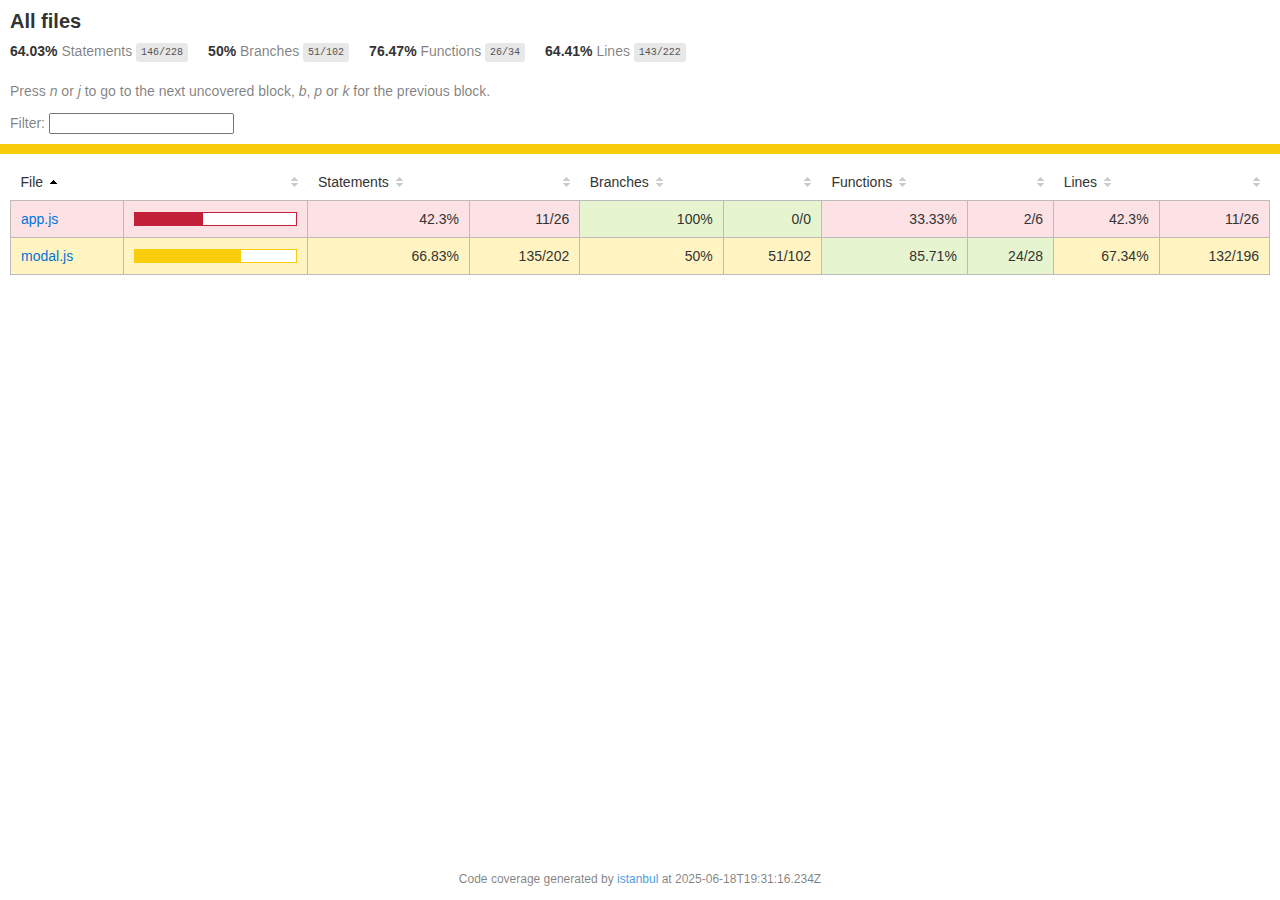
<file: coverage/index.html>
<!doctype html>
<html lang="en">

<head>
    <title>Code coverage report for All files</title>
    <meta charset="utf-8" />
    <link rel="stylesheet" href="prettify.css" />
    <link rel="stylesheet" href="base.css" />
    <link rel="shortcut icon" type="image/x-icon" href="favicon.png" />
    <meta name="viewport" content="width=device-width, initial-scale=1" />
    <style type='text/css'>
        .coverage-summary .sorter {
            background-image: url(sort-arrow-sprite.png);
        }
    </style>
</head>
    
<body>
<div class='wrapper'>
    <div class='pad1'>
        <h1>All files</h1>
        <div class='clearfix'>
            
            <div class='fl pad1y space-right2'>
                <span class="strong">64.03% </span>
                <span class="quiet">Statements</span>
                <span class='fraction'>146/228</span>
            </div>
        
            
            <div class='fl pad1y space-right2'>
                <span class="strong">50% </span>
                <span class="quiet">Branches</span>
                <span class='fraction'>51/102</span>
            </div>
        
            
            <div class='fl pad1y space-right2'>
                <span class="strong">76.47% </span>
                <span class="quiet">Functions</span>
                <span class='fraction'>26/34</span>
            </div>
        
            
            <div class='fl pad1y space-right2'>
                <span class="strong">64.41% </span>
                <span class="quiet">Lines</span>
                <span class='fraction'>143/222</span>
            </div>
        
            
        </div>
        <p class="quiet">
            Press <em>n</em> or <em>j</em> to go to the next uncovered block, <em>b</em>, <em>p</em> or <em>k</em> for the previous block.
        </p>
        <template id="filterTemplate">
            <div class="quiet">
                Filter:
                <input type="search" id="fileSearch">
            </div>
        </template>
    </div>
    <div class='status-line medium'></div>
    <div class="pad1">
<table class="coverage-summary">
<thead>
<tr>
   <th data-col="file" data-fmt="html" data-html="true" class="file">File</th>
   <th data-col="pic" data-type="number" data-fmt="html" data-html="true" class="pic"></th>
   <th data-col="statements" data-type="number" data-fmt="pct" class="pct">Statements</th>
   <th data-col="statements_raw" data-type="number" data-fmt="html" class="abs"></th>
   <th data-col="branches" data-type="number" data-fmt="pct" class="pct">Branches</th>
   <th data-col="branches_raw" data-type="number" data-fmt="html" class="abs"></th>
   <th data-col="functions" data-type="number" data-fmt="pct" class="pct">Functions</th>
   <th data-col="functions_raw" data-type="number" data-fmt="html" class="abs"></th>
   <th data-col="lines" data-type="number" data-fmt="pct" class="pct">Lines</th>
   <th data-col="lines_raw" data-type="number" data-fmt="html" class="abs"></th>
</tr>
</thead>
<tbody><tr>
	<td class="file low" data-value="app.js"><a href="app.js.html">app.js</a></td>
	<td data-value="42.3" class="pic low">
	<div class="chart"><div class="cover-fill" style="width: 42%"></div><div class="cover-empty" style="width: 58%"></div></div>
	</td>
	<td data-value="42.3" class="pct low">42.3%</td>
	<td data-value="26" class="abs low">11/26</td>
	<td data-value="100" class="pct high">100%</td>
	<td data-value="0" class="abs high">0/0</td>
	<td data-value="33.33" class="pct low">33.33%</td>
	<td data-value="6" class="abs low">2/6</td>
	<td data-value="42.3" class="pct low">42.3%</td>
	<td data-value="26" class="abs low">11/26</td>
	</tr>

<tr>
	<td class="file medium" data-value="modal.js"><a href="modal.js.html">modal.js</a></td>
	<td data-value="66.83" class="pic medium">
	<div class="chart"><div class="cover-fill" style="width: 66%"></div><div class="cover-empty" style="width: 34%"></div></div>
	</td>
	<td data-value="66.83" class="pct medium">66.83%</td>
	<td data-value="202" class="abs medium">135/202</td>
	<td data-value="50" class="pct medium">50%</td>
	<td data-value="102" class="abs medium">51/102</td>
	<td data-value="85.71" class="pct high">85.71%</td>
	<td data-value="28" class="abs high">24/28</td>
	<td data-value="67.34" class="pct medium">67.34%</td>
	<td data-value="196" class="abs medium">132/196</td>
	</tr>

</tbody>
</table>
</div>
                <div class='push'></div><!-- for sticky footer -->
            </div><!-- /wrapper -->
            <div class='footer quiet pad2 space-top1 center small'>
                Code coverage generated by
                <a href="https://istanbul.js.org/" target="_blank" rel="noopener noreferrer">istanbul</a>
                at 2025-06-18T19:31:16.234Z
            </div>
        <script src="prettify.js"></script>
        <script>
            window.onload = function () {
                prettyPrint();
            };
        </script>
        <script src="sorter.js"></script>
        <script src="block-navigation.js"></script>
    </body>
</html>
</file>
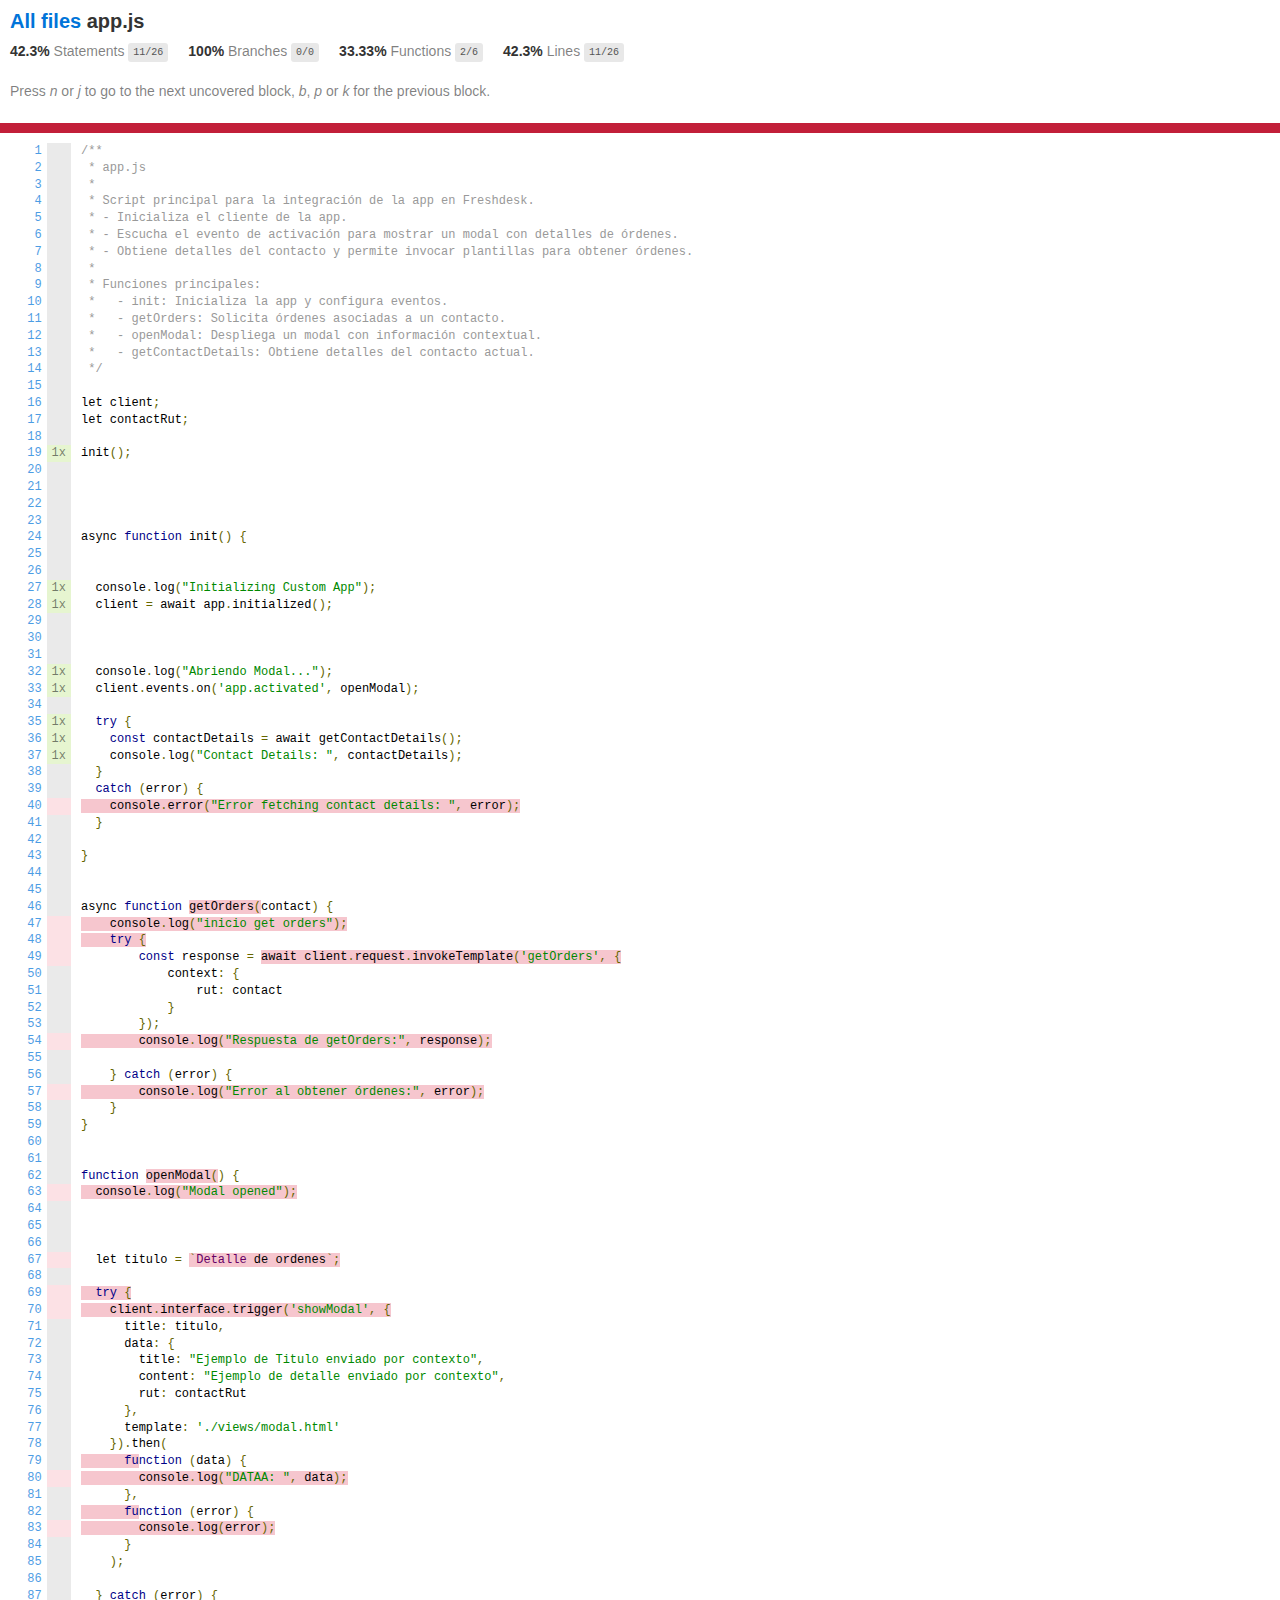
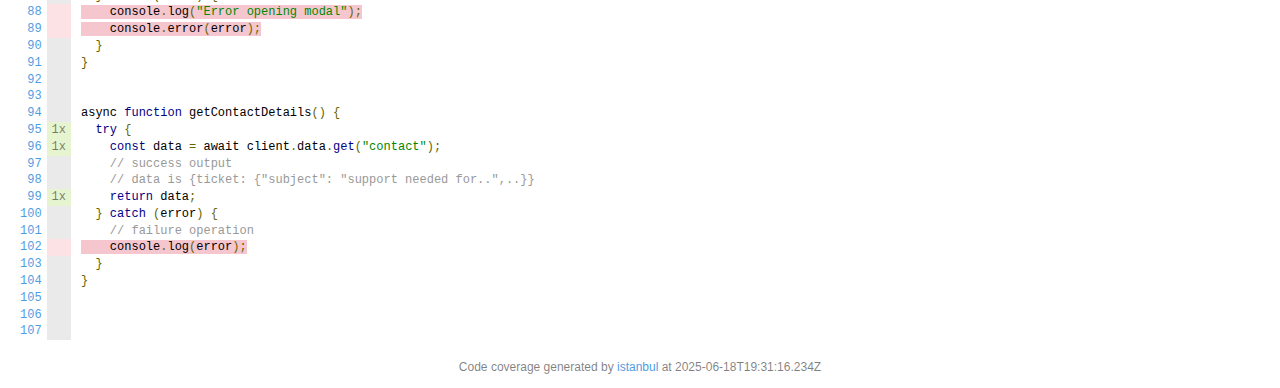
<file: coverage/app.js.html>
<!doctype html>
<html lang="en">

<head>
    <title>Code coverage report for app.js</title>
    <meta charset="utf-8" />
    <link rel="stylesheet" href="prettify.css" />
    <link rel="stylesheet" href="base.css" />
    <link rel="shortcut icon" type="image/x-icon" href="favicon.png" />
    <meta name="viewport" content="width=device-width, initial-scale=1" />
    <style type='text/css'>
        .coverage-summary .sorter {
            background-image: url(sort-arrow-sprite.png);
        }
    </style>
</head>
    
<body>
<div class='wrapper'>
    <div class='pad1'>
        <h1><a href="index.html">All files</a> app.js</h1>
        <div class='clearfix'>
            
            <div class='fl pad1y space-right2'>
                <span class="strong">42.3% </span>
                <span class="quiet">Statements</span>
                <span class='fraction'>11/26</span>
            </div>
        
            
            <div class='fl pad1y space-right2'>
                <span class="strong">100% </span>
                <span class="quiet">Branches</span>
                <span class='fraction'>0/0</span>
            </div>
        
            
            <div class='fl pad1y space-right2'>
                <span class="strong">33.33% </span>
                <span class="quiet">Functions</span>
                <span class='fraction'>2/6</span>
            </div>
        
            
            <div class='fl pad1y space-right2'>
                <span class="strong">42.3% </span>
                <span class="quiet">Lines</span>
                <span class='fraction'>11/26</span>
            </div>
        
            
        </div>
        <p class="quiet">
            Press <em>n</em> or <em>j</em> to go to the next uncovered block, <em>b</em>, <em>p</em> or <em>k</em> for the previous block.
        </p>
        <template id="filterTemplate">
            <div class="quiet">
                Filter:
                <input type="search" id="fileSearch">
            </div>
        </template>
    </div>
    <div class='status-line low'></div>
    <pre><table class="coverage">
<tr><td class="line-count quiet"><a name='L1'></a><a href='#L1'>1</a>
<a name='L2'></a><a href='#L2'>2</a>
<a name='L3'></a><a href='#L3'>3</a>
<a name='L4'></a><a href='#L4'>4</a>
<a name='L5'></a><a href='#L5'>5</a>
<a name='L6'></a><a href='#L6'>6</a>
<a name='L7'></a><a href='#L7'>7</a>
<a name='L8'></a><a href='#L8'>8</a>
<a name='L9'></a><a href='#L9'>9</a>
<a name='L10'></a><a href='#L10'>10</a>
<a name='L11'></a><a href='#L11'>11</a>
<a name='L12'></a><a href='#L12'>12</a>
<a name='L13'></a><a href='#L13'>13</a>
<a name='L14'></a><a href='#L14'>14</a>
<a name='L15'></a><a href='#L15'>15</a>
<a name='L16'></a><a href='#L16'>16</a>
<a name='L17'></a><a href='#L17'>17</a>
<a name='L18'></a><a href='#L18'>18</a>
<a name='L19'></a><a href='#L19'>19</a>
<a name='L20'></a><a href='#L20'>20</a>
<a name='L21'></a><a href='#L21'>21</a>
<a name='L22'></a><a href='#L22'>22</a>
<a name='L23'></a><a href='#L23'>23</a>
<a name='L24'></a><a href='#L24'>24</a>
<a name='L25'></a><a href='#L25'>25</a>
<a name='L26'></a><a href='#L26'>26</a>
<a name='L27'></a><a href='#L27'>27</a>
<a name='L28'></a><a href='#L28'>28</a>
<a name='L29'></a><a href='#L29'>29</a>
<a name='L30'></a><a href='#L30'>30</a>
<a name='L31'></a><a href='#L31'>31</a>
<a name='L32'></a><a href='#L32'>32</a>
<a name='L33'></a><a href='#L33'>33</a>
<a name='L34'></a><a href='#L34'>34</a>
<a name='L35'></a><a href='#L35'>35</a>
<a name='L36'></a><a href='#L36'>36</a>
<a name='L37'></a><a href='#L37'>37</a>
<a name='L38'></a><a href='#L38'>38</a>
<a name='L39'></a><a href='#L39'>39</a>
<a name='L40'></a><a href='#L40'>40</a>
<a name='L41'></a><a href='#L41'>41</a>
<a name='L42'></a><a href='#L42'>42</a>
<a name='L43'></a><a href='#L43'>43</a>
<a name='L44'></a><a href='#L44'>44</a>
<a name='L45'></a><a href='#L45'>45</a>
<a name='L46'></a><a href='#L46'>46</a>
<a name='L47'></a><a href='#L47'>47</a>
<a name='L48'></a><a href='#L48'>48</a>
<a name='L49'></a><a href='#L49'>49</a>
<a name='L50'></a><a href='#L50'>50</a>
<a name='L51'></a><a href='#L51'>51</a>
<a name='L52'></a><a href='#L52'>52</a>
<a name='L53'></a><a href='#L53'>53</a>
<a name='L54'></a><a href='#L54'>54</a>
<a name='L55'></a><a href='#L55'>55</a>
<a name='L56'></a><a href='#L56'>56</a>
<a name='L57'></a><a href='#L57'>57</a>
<a name='L58'></a><a href='#L58'>58</a>
<a name='L59'></a><a href='#L59'>59</a>
<a name='L60'></a><a href='#L60'>60</a>
<a name='L61'></a><a href='#L61'>61</a>
<a name='L62'></a><a href='#L62'>62</a>
<a name='L63'></a><a href='#L63'>63</a>
<a name='L64'></a><a href='#L64'>64</a>
<a name='L65'></a><a href='#L65'>65</a>
<a name='L66'></a><a href='#L66'>66</a>
<a name='L67'></a><a href='#L67'>67</a>
<a name='L68'></a><a href='#L68'>68</a>
<a name='L69'></a><a href='#L69'>69</a>
<a name='L70'></a><a href='#L70'>70</a>
<a name='L71'></a><a href='#L71'>71</a>
<a name='L72'></a><a href='#L72'>72</a>
<a name='L73'></a><a href='#L73'>73</a>
<a name='L74'></a><a href='#L74'>74</a>
<a name='L75'></a><a href='#L75'>75</a>
<a name='L76'></a><a href='#L76'>76</a>
<a name='L77'></a><a href='#L77'>77</a>
<a name='L78'></a><a href='#L78'>78</a>
<a name='L79'></a><a href='#L79'>79</a>
<a name='L80'></a><a href='#L80'>80</a>
<a name='L81'></a><a href='#L81'>81</a>
<a name='L82'></a><a href='#L82'>82</a>
<a name='L83'></a><a href='#L83'>83</a>
<a name='L84'></a><a href='#L84'>84</a>
<a name='L85'></a><a href='#L85'>85</a>
<a name='L86'></a><a href='#L86'>86</a>
<a name='L87'></a><a href='#L87'>87</a>
<a name='L88'></a><a href='#L88'>88</a>
<a name='L89'></a><a href='#L89'>89</a>
<a name='L90'></a><a href='#L90'>90</a>
<a name='L91'></a><a href='#L91'>91</a>
<a name='L92'></a><a href='#L92'>92</a>
<a name='L93'></a><a href='#L93'>93</a>
<a name='L94'></a><a href='#L94'>94</a>
<a name='L95'></a><a href='#L95'>95</a>
<a name='L96'></a><a href='#L96'>96</a>
<a name='L97'></a><a href='#L97'>97</a>
<a name='L98'></a><a href='#L98'>98</a>
<a name='L99'></a><a href='#L99'>99</a>
<a name='L100'></a><a href='#L100'>100</a>
<a name='L101'></a><a href='#L101'>101</a>
<a name='L102'></a><a href='#L102'>102</a>
<a name='L103'></a><a href='#L103'>103</a>
<a name='L104'></a><a href='#L104'>104</a>
<a name='L105'></a><a href='#L105'>105</a>
<a name='L106'></a><a href='#L106'>106</a>
<a name='L107'></a><a href='#L107'>107</a></td><td class="line-coverage quiet"><span class="cline-any cline-neutral">&nbsp;</span>
<span class="cline-any cline-neutral">&nbsp;</span>
<span class="cline-any cline-neutral">&nbsp;</span>
<span class="cline-any cline-neutral">&nbsp;</span>
<span class="cline-any cline-neutral">&nbsp;</span>
<span class="cline-any cline-neutral">&nbsp;</span>
<span class="cline-any cline-neutral">&nbsp;</span>
<span class="cline-any cline-neutral">&nbsp;</span>
<span class="cline-any cline-neutral">&nbsp;</span>
<span class="cline-any cline-neutral">&nbsp;</span>
<span class="cline-any cline-neutral">&nbsp;</span>
<span class="cline-any cline-neutral">&nbsp;</span>
<span class="cline-any cline-neutral">&nbsp;</span>
<span class="cline-any cline-neutral">&nbsp;</span>
<span class="cline-any cline-neutral">&nbsp;</span>
<span class="cline-any cline-neutral">&nbsp;</span>
<span class="cline-any cline-neutral">&nbsp;</span>
<span class="cline-any cline-neutral">&nbsp;</span>
<span class="cline-any cline-yes">1x</span>
<span class="cline-any cline-neutral">&nbsp;</span>
<span class="cline-any cline-neutral">&nbsp;</span>
<span class="cline-any cline-neutral">&nbsp;</span>
<span class="cline-any cline-neutral">&nbsp;</span>
<span class="cline-any cline-neutral">&nbsp;</span>
<span class="cline-any cline-neutral">&nbsp;</span>
<span class="cline-any cline-neutral">&nbsp;</span>
<span class="cline-any cline-yes">1x</span>
<span class="cline-any cline-yes">1x</span>
<span class="cline-any cline-neutral">&nbsp;</span>
<span class="cline-any cline-neutral">&nbsp;</span>
<span class="cline-any cline-neutral">&nbsp;</span>
<span class="cline-any cline-yes">1x</span>
<span class="cline-any cline-yes">1x</span>
<span class="cline-any cline-neutral">&nbsp;</span>
<span class="cline-any cline-yes">1x</span>
<span class="cline-any cline-yes">1x</span>
<span class="cline-any cline-yes">1x</span>
<span class="cline-any cline-neutral">&nbsp;</span>
<span class="cline-any cline-neutral">&nbsp;</span>
<span class="cline-any cline-no">&nbsp;</span>
<span class="cline-any cline-neutral">&nbsp;</span>
<span class="cline-any cline-neutral">&nbsp;</span>
<span class="cline-any cline-neutral">&nbsp;</span>
<span class="cline-any cline-neutral">&nbsp;</span>
<span class="cline-any cline-neutral">&nbsp;</span>
<span class="cline-any cline-neutral">&nbsp;</span>
<span class="cline-any cline-no">&nbsp;</span>
<span class="cline-any cline-no">&nbsp;</span>
<span class="cline-any cline-no">&nbsp;</span>
<span class="cline-any cline-neutral">&nbsp;</span>
<span class="cline-any cline-neutral">&nbsp;</span>
<span class="cline-any cline-neutral">&nbsp;</span>
<span class="cline-any cline-neutral">&nbsp;</span>
<span class="cline-any cline-no">&nbsp;</span>
<span class="cline-any cline-neutral">&nbsp;</span>
<span class="cline-any cline-neutral">&nbsp;</span>
<span class="cline-any cline-no">&nbsp;</span>
<span class="cline-any cline-neutral">&nbsp;</span>
<span class="cline-any cline-neutral">&nbsp;</span>
<span class="cline-any cline-neutral">&nbsp;</span>
<span class="cline-any cline-neutral">&nbsp;</span>
<span class="cline-any cline-neutral">&nbsp;</span>
<span class="cline-any cline-no">&nbsp;</span>
<span class="cline-any cline-neutral">&nbsp;</span>
<span class="cline-any cline-neutral">&nbsp;</span>
<span class="cline-any cline-neutral">&nbsp;</span>
<span class="cline-any cline-no">&nbsp;</span>
<span class="cline-any cline-neutral">&nbsp;</span>
<span class="cline-any cline-no">&nbsp;</span>
<span class="cline-any cline-no">&nbsp;</span>
<span class="cline-any cline-neutral">&nbsp;</span>
<span class="cline-any cline-neutral">&nbsp;</span>
<span class="cline-any cline-neutral">&nbsp;</span>
<span class="cline-any cline-neutral">&nbsp;</span>
<span class="cline-any cline-neutral">&nbsp;</span>
<span class="cline-any cline-neutral">&nbsp;</span>
<span class="cline-any cline-neutral">&nbsp;</span>
<span class="cline-any cline-neutral">&nbsp;</span>
<span class="cline-any cline-neutral">&nbsp;</span>
<span class="cline-any cline-no">&nbsp;</span>
<span class="cline-any cline-neutral">&nbsp;</span>
<span class="cline-any cline-neutral">&nbsp;</span>
<span class="cline-any cline-no">&nbsp;</span>
<span class="cline-any cline-neutral">&nbsp;</span>
<span class="cline-any cline-neutral">&nbsp;</span>
<span class="cline-any cline-neutral">&nbsp;</span>
<span class="cline-any cline-neutral">&nbsp;</span>
<span class="cline-any cline-no">&nbsp;</span>
<span class="cline-any cline-no">&nbsp;</span>
<span class="cline-any cline-neutral">&nbsp;</span>
<span class="cline-any cline-neutral">&nbsp;</span>
<span class="cline-any cline-neutral">&nbsp;</span>
<span class="cline-any cline-neutral">&nbsp;</span>
<span class="cline-any cline-neutral">&nbsp;</span>
<span class="cline-any cline-yes">1x</span>
<span class="cline-any cline-yes">1x</span>
<span class="cline-any cline-neutral">&nbsp;</span>
<span class="cline-any cline-neutral">&nbsp;</span>
<span class="cline-any cline-yes">1x</span>
<span class="cline-any cline-neutral">&nbsp;</span>
<span class="cline-any cline-neutral">&nbsp;</span>
<span class="cline-any cline-no">&nbsp;</span>
<span class="cline-any cline-neutral">&nbsp;</span>
<span class="cline-any cline-neutral">&nbsp;</span>
<span class="cline-any cline-neutral">&nbsp;</span>
<span class="cline-any cline-neutral">&nbsp;</span>
<span class="cline-any cline-neutral">&nbsp;</span></td><td class="text"><pre class="prettyprint lang-js">/**
 * app.js
 * 
 * Script principal para la integración de la app en Freshdesk.
 * - Inicializa el cliente de la app.
 * - Escucha el evento de activación para mostrar un modal con detalles de órdenes.
 * - Obtiene detalles del contacto y permite invocar plantillas para obtener órdenes.
 *
 * Funciones principales:
 *   - init: Inicializa la app y configura eventos.
 *   - getOrders: Solicita órdenes asociadas a un contacto.
 *   - openModal: Despliega un modal con información contextual.
 *   - getContactDetails: Obtiene detalles del contacto actual.
 */
&nbsp;
let client;
let contactRut;
&nbsp;
init();
&nbsp;
&nbsp;
&nbsp;
&nbsp;
async function init() {
&nbsp;
&nbsp;
  console.log("Initializing Custom App");
  client = await app.initialized();
&nbsp;
&nbsp;
&nbsp;
  console.log("Abriendo Modal...");
  client.events.on('app.activated', openModal);
&nbsp;
  try {
    const contactDetails = await getContactDetails();
    console.log("Contact Details: ", contactDetails);
  }
  catch (error) {
<span class="cstat-no" title="statement not covered" >    console.error("Error fetching contact details: ", error);</span>
  }
&nbsp;
}
&nbsp;
&nbsp;
async function <span class="fstat-no" title="function not covered" >getOrders(</span>contact) {
<span class="cstat-no" title="statement not covered" >    console.log("inicio get orders");</span>
<span class="cstat-no" title="statement not covered" >    try {</span>
        const response = <span class="cstat-no" title="statement not covered" >await client.request.invokeTemplate('getOrders', {</span>
            context: {
                rut: contact
            }
        });
<span class="cstat-no" title="statement not covered" >        console.log("Respuesta de getOrders:", response);</span>
&nbsp;
    } catch (error) {
<span class="cstat-no" title="statement not covered" >        console.log("Error al obtener órdenes:", error);</span>
    }
}
&nbsp;
&nbsp;
function <span class="fstat-no" title="function not covered" >openModal(</span>) {
<span class="cstat-no" title="statement not covered" >  console.log("Modal opened");</span>
&nbsp;
&nbsp;
&nbsp;
  let titulo = <span class="cstat-no" title="statement not covered" >`Detalle de ordenes`;</span>
&nbsp;
<span class="cstat-no" title="statement not covered" >  try {</span>
<span class="cstat-no" title="statement not covered" >    client.interface.trigger('showModal', {</span>
      title: titulo,
      data: {
        title: "Ejemplo de Titulo enviado por contexto",
        content: "Ejemplo de detalle enviado por contexto",
        rut: contactRut
      },
      template: './views/modal.html'
    }).then(
<span class="fstat-no" title="function not covered" >      fu</span>nction (data) {
<span class="cstat-no" title="statement not covered" >        console.log("DATAA: ", data);</span>
      },
<span class="fstat-no" title="function not covered" >      fu</span>nction (error) {
<span class="cstat-no" title="statement not covered" >        console.log(error);</span>
      }
    );
&nbsp;
  } catch (error) {
<span class="cstat-no" title="statement not covered" >    console.log("Error opening modal");</span>
<span class="cstat-no" title="statement not covered" >    console.error(error);</span>
  }
}
&nbsp;
&nbsp;
async function getContactDetails() {
  try {
    const data = await client.data.get("contact");
    // success output
    // data is {ticket: {"subject": "support needed for..",..}}
    return data;
  } catch (error) {
    // failure operation
<span class="cstat-no" title="statement not covered" >    console.log(error);</span>
  }
}
&nbsp;
&nbsp;
&nbsp;</pre></td></tr></table></pre>

                <div class='push'></div><!-- for sticky footer -->
            </div><!-- /wrapper -->
            <div class='footer quiet pad2 space-top1 center small'>
                Code coverage generated by
                <a href="https://istanbul.js.org/" target="_blank" rel="noopener noreferrer">istanbul</a>
                at 2025-06-18T19:31:16.234Z
            </div>
        <script src="prettify.js"></script>
        <script>
            window.onload = function () {
                prettyPrint();
            };
        </script>
        <script src="sorter.js"></script>
        <script src="block-navigation.js"></script>
    </body>
</html>
</file>
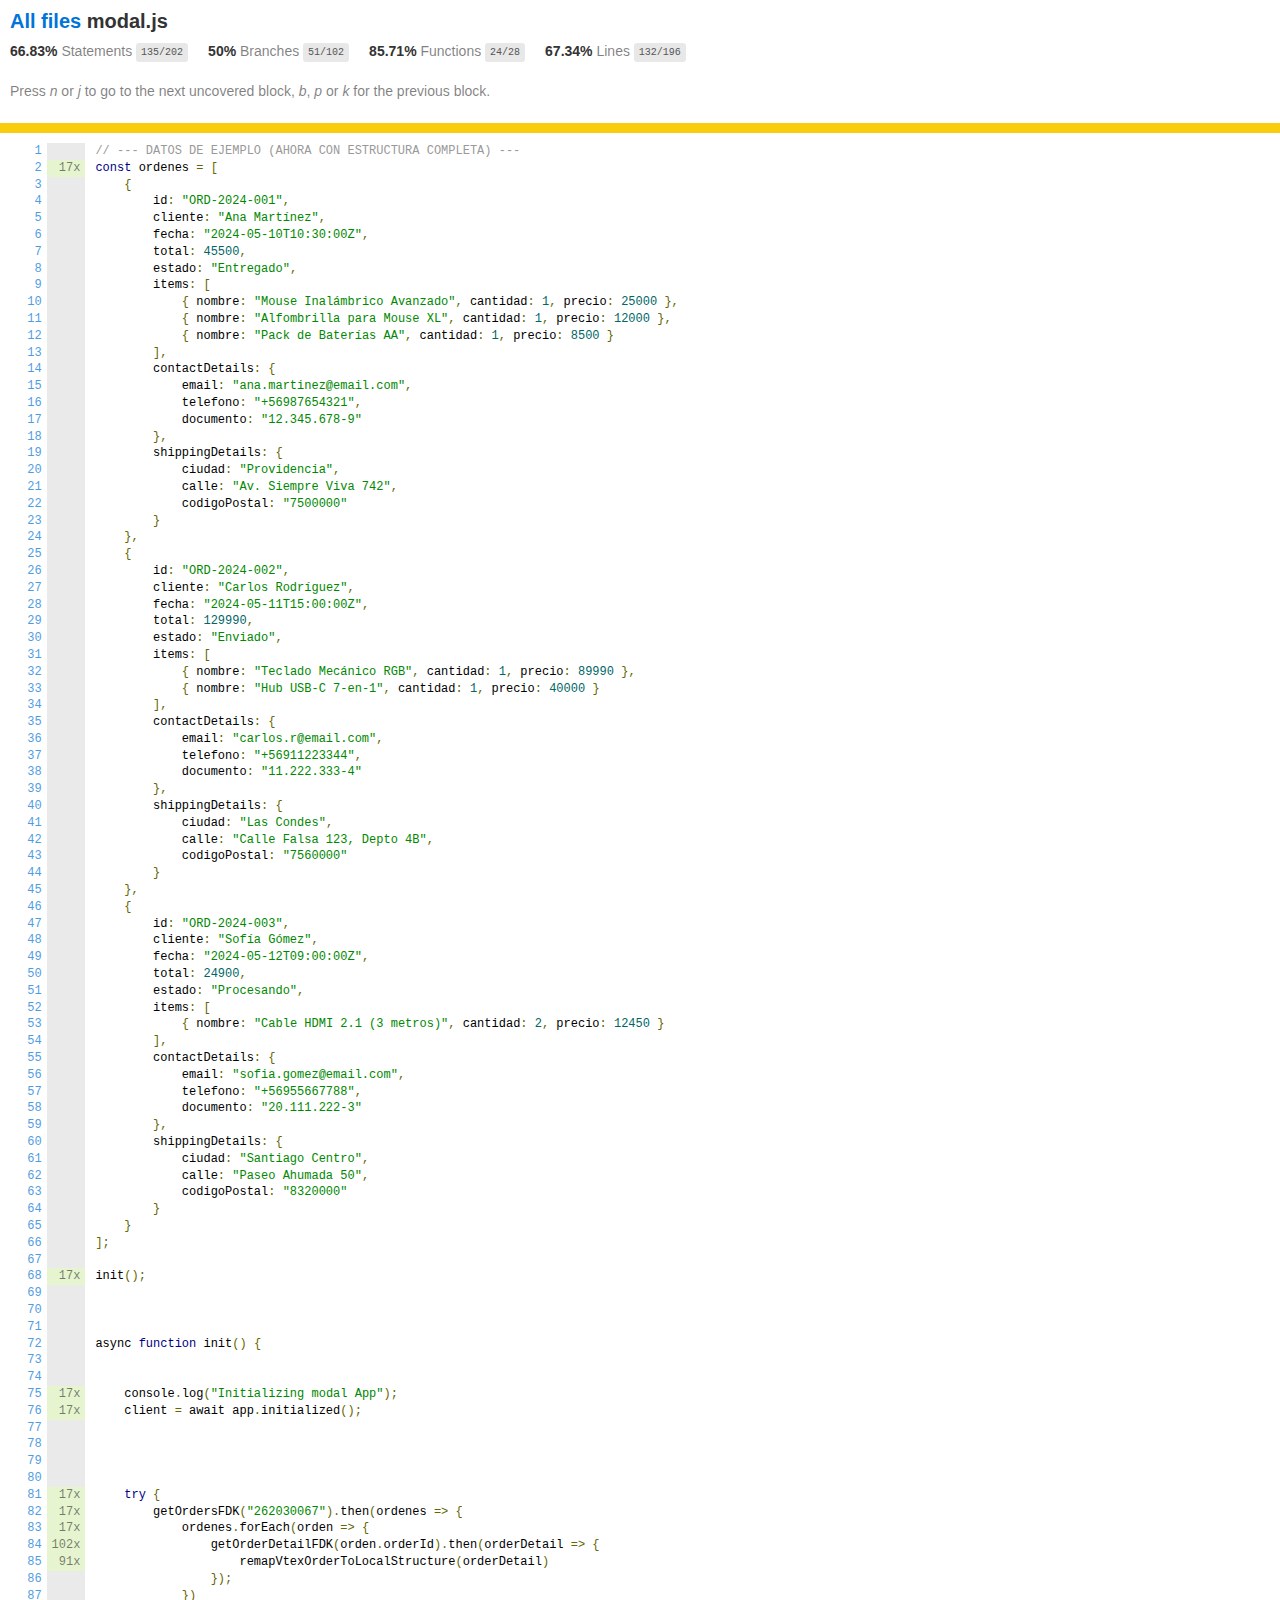
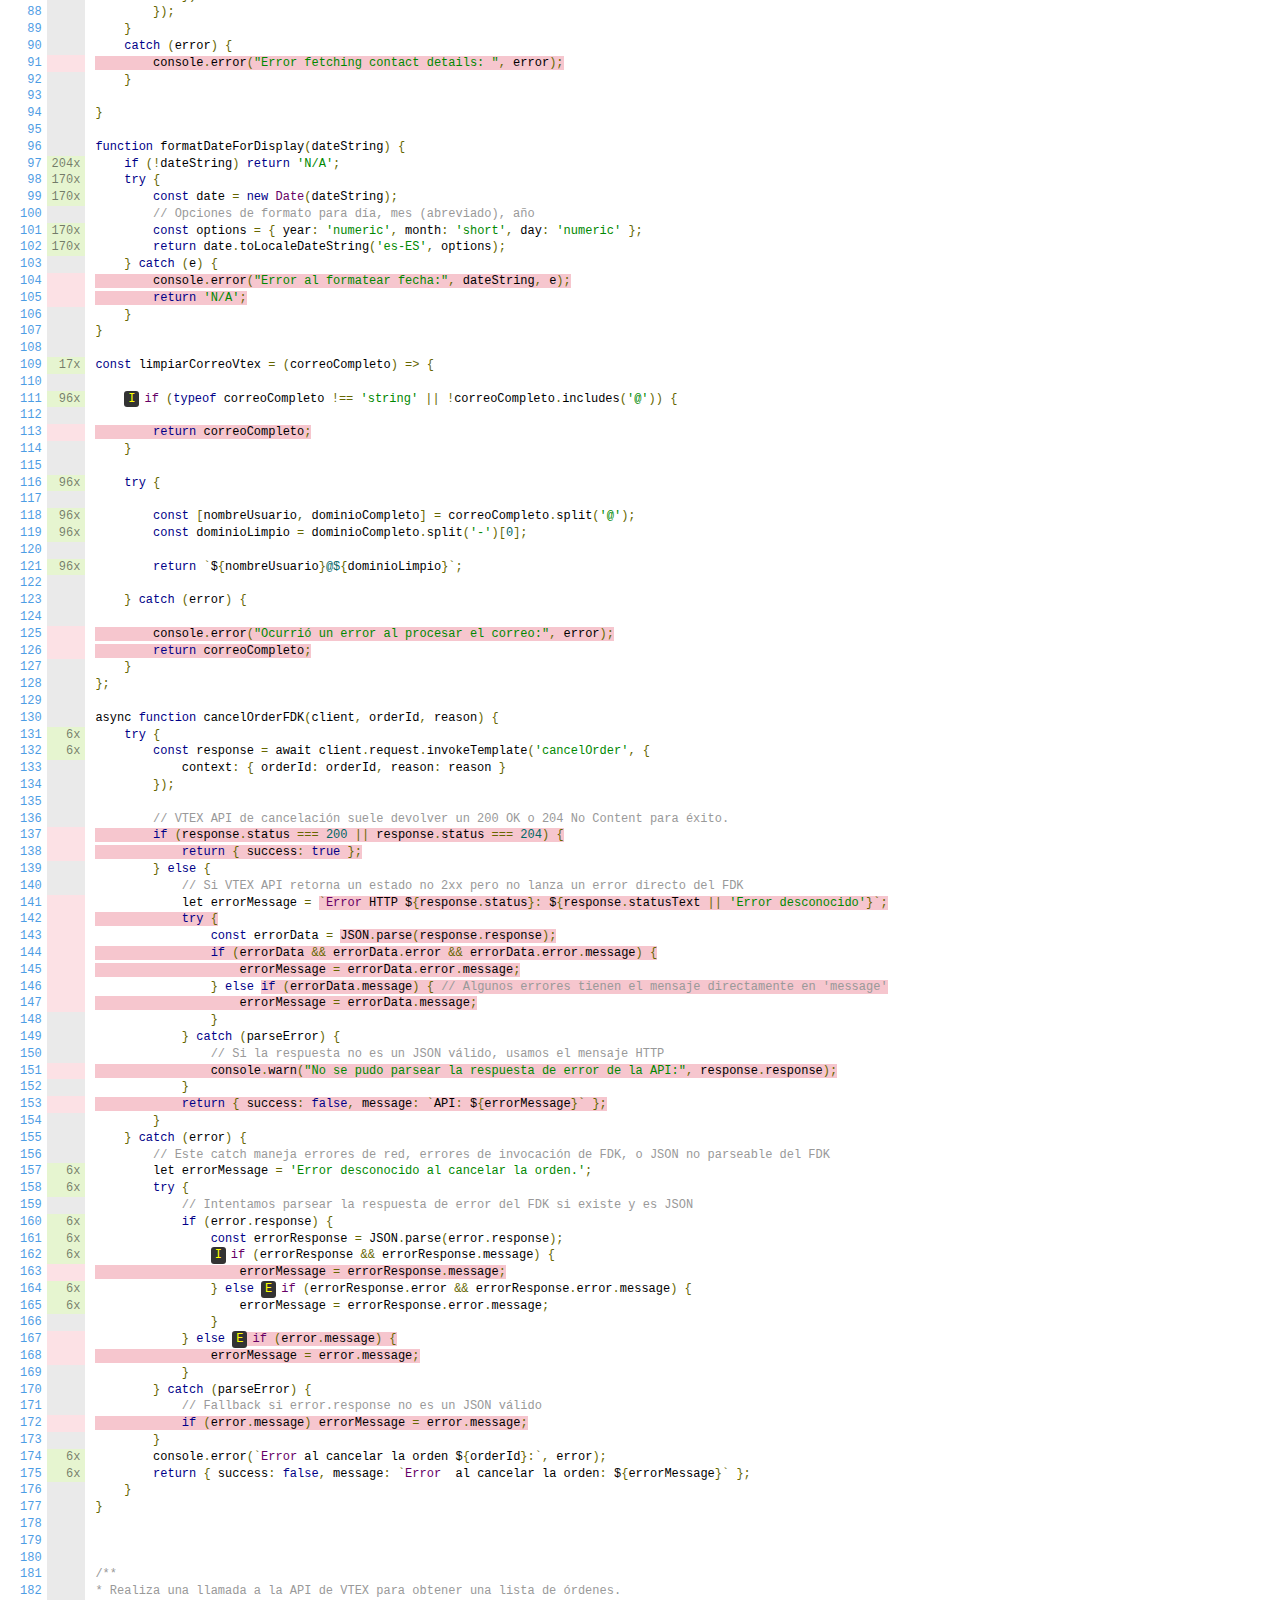
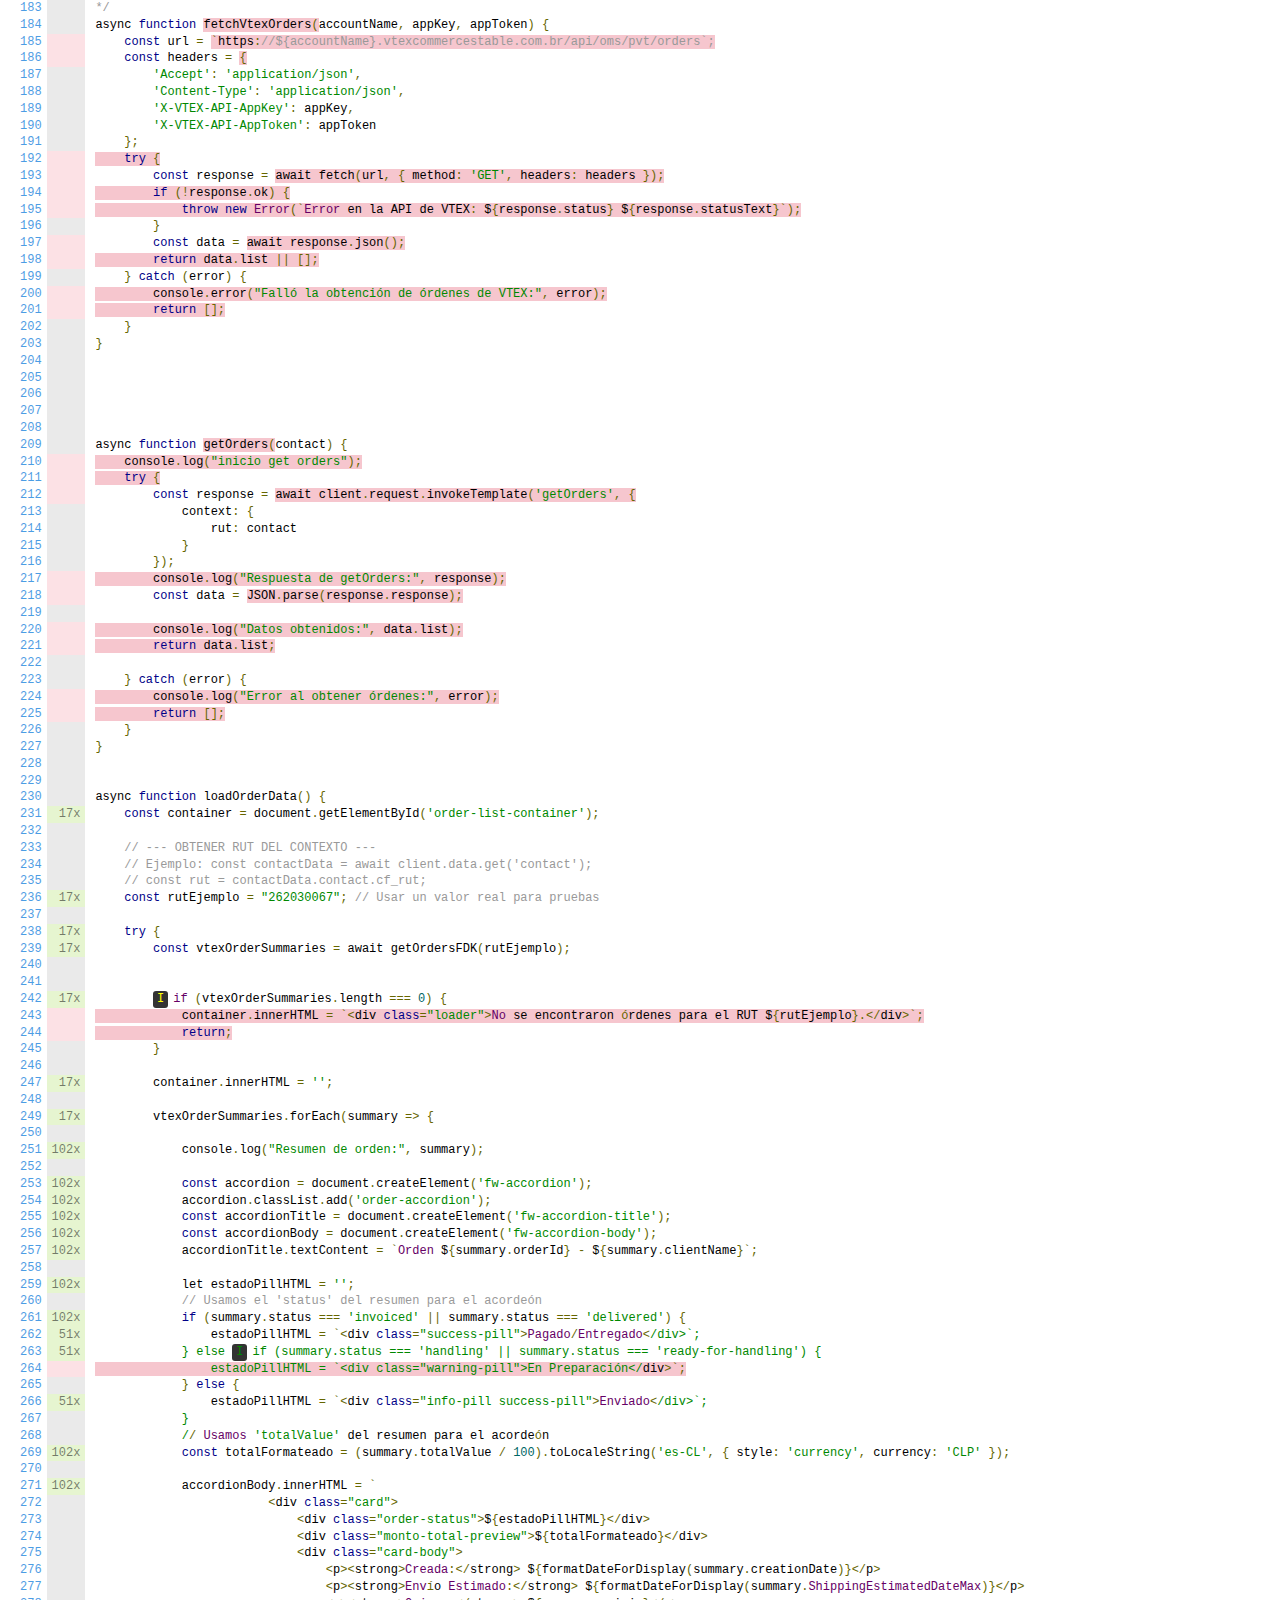
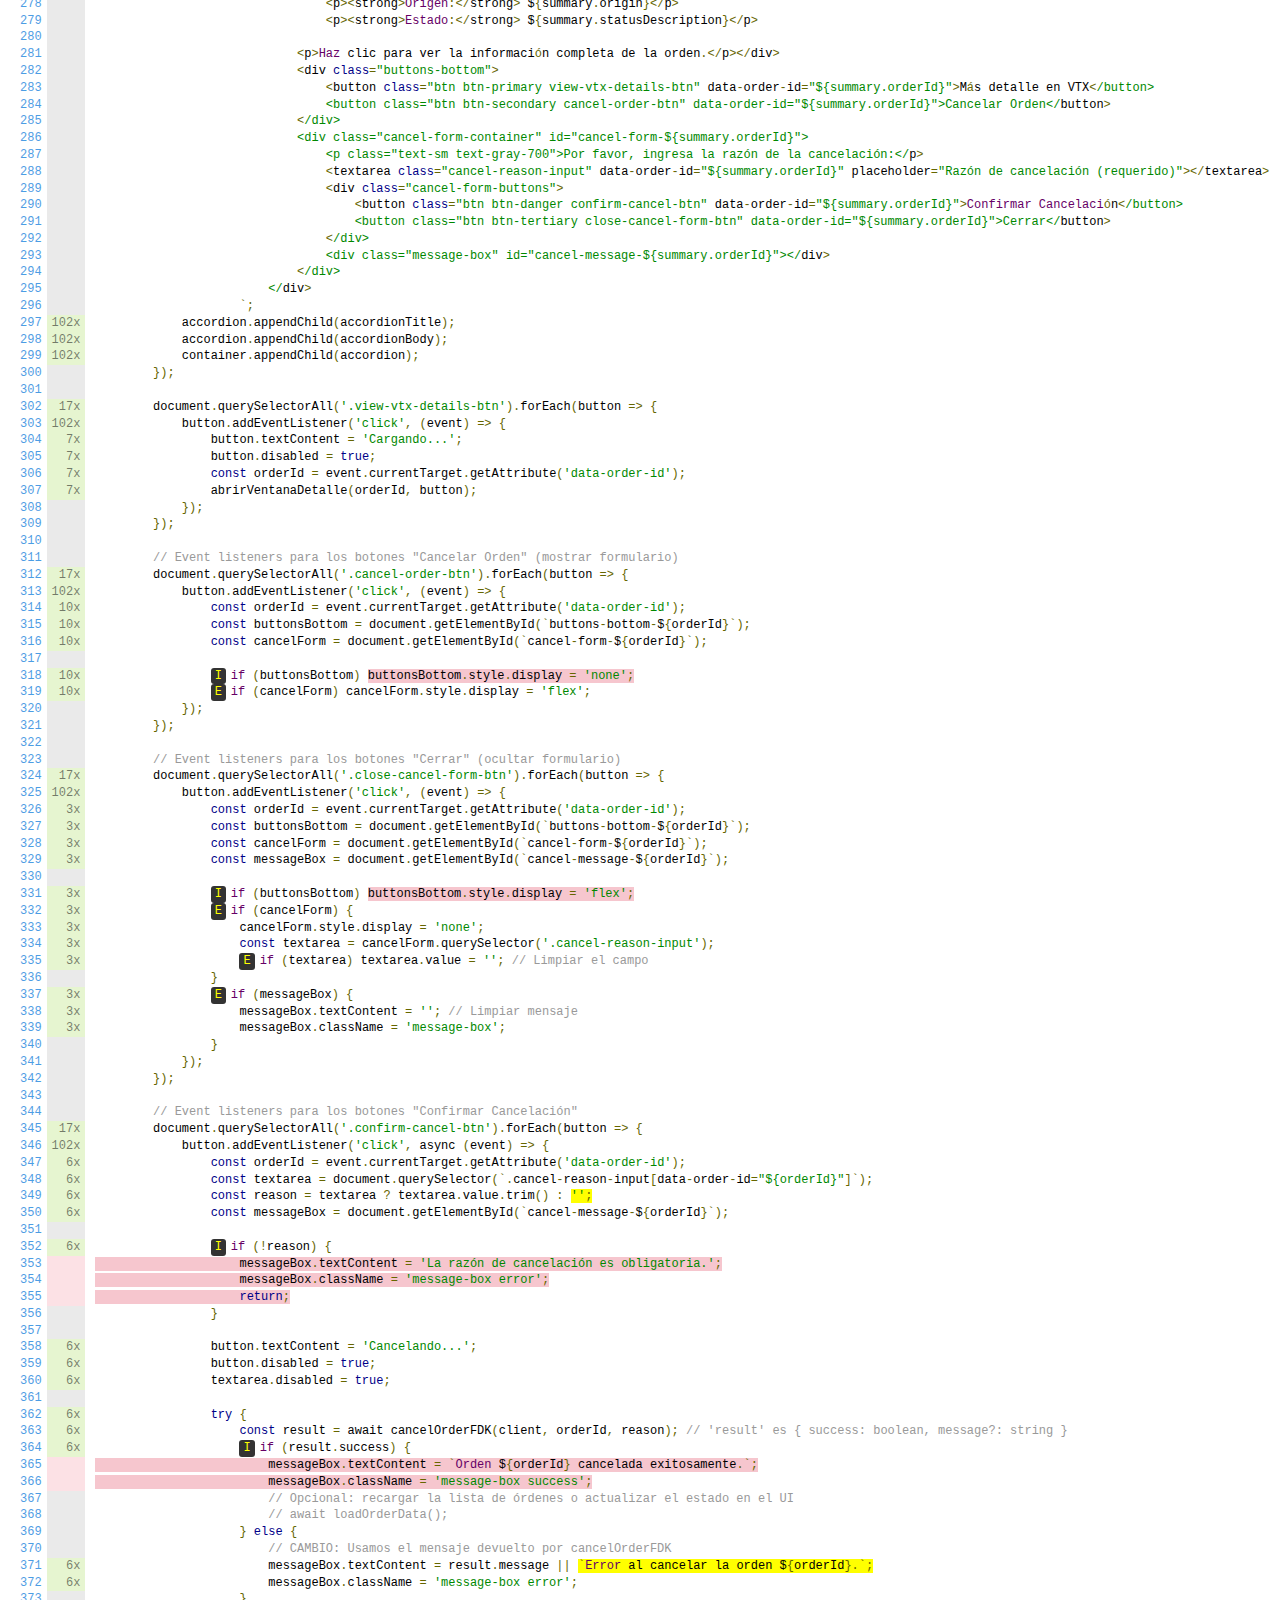
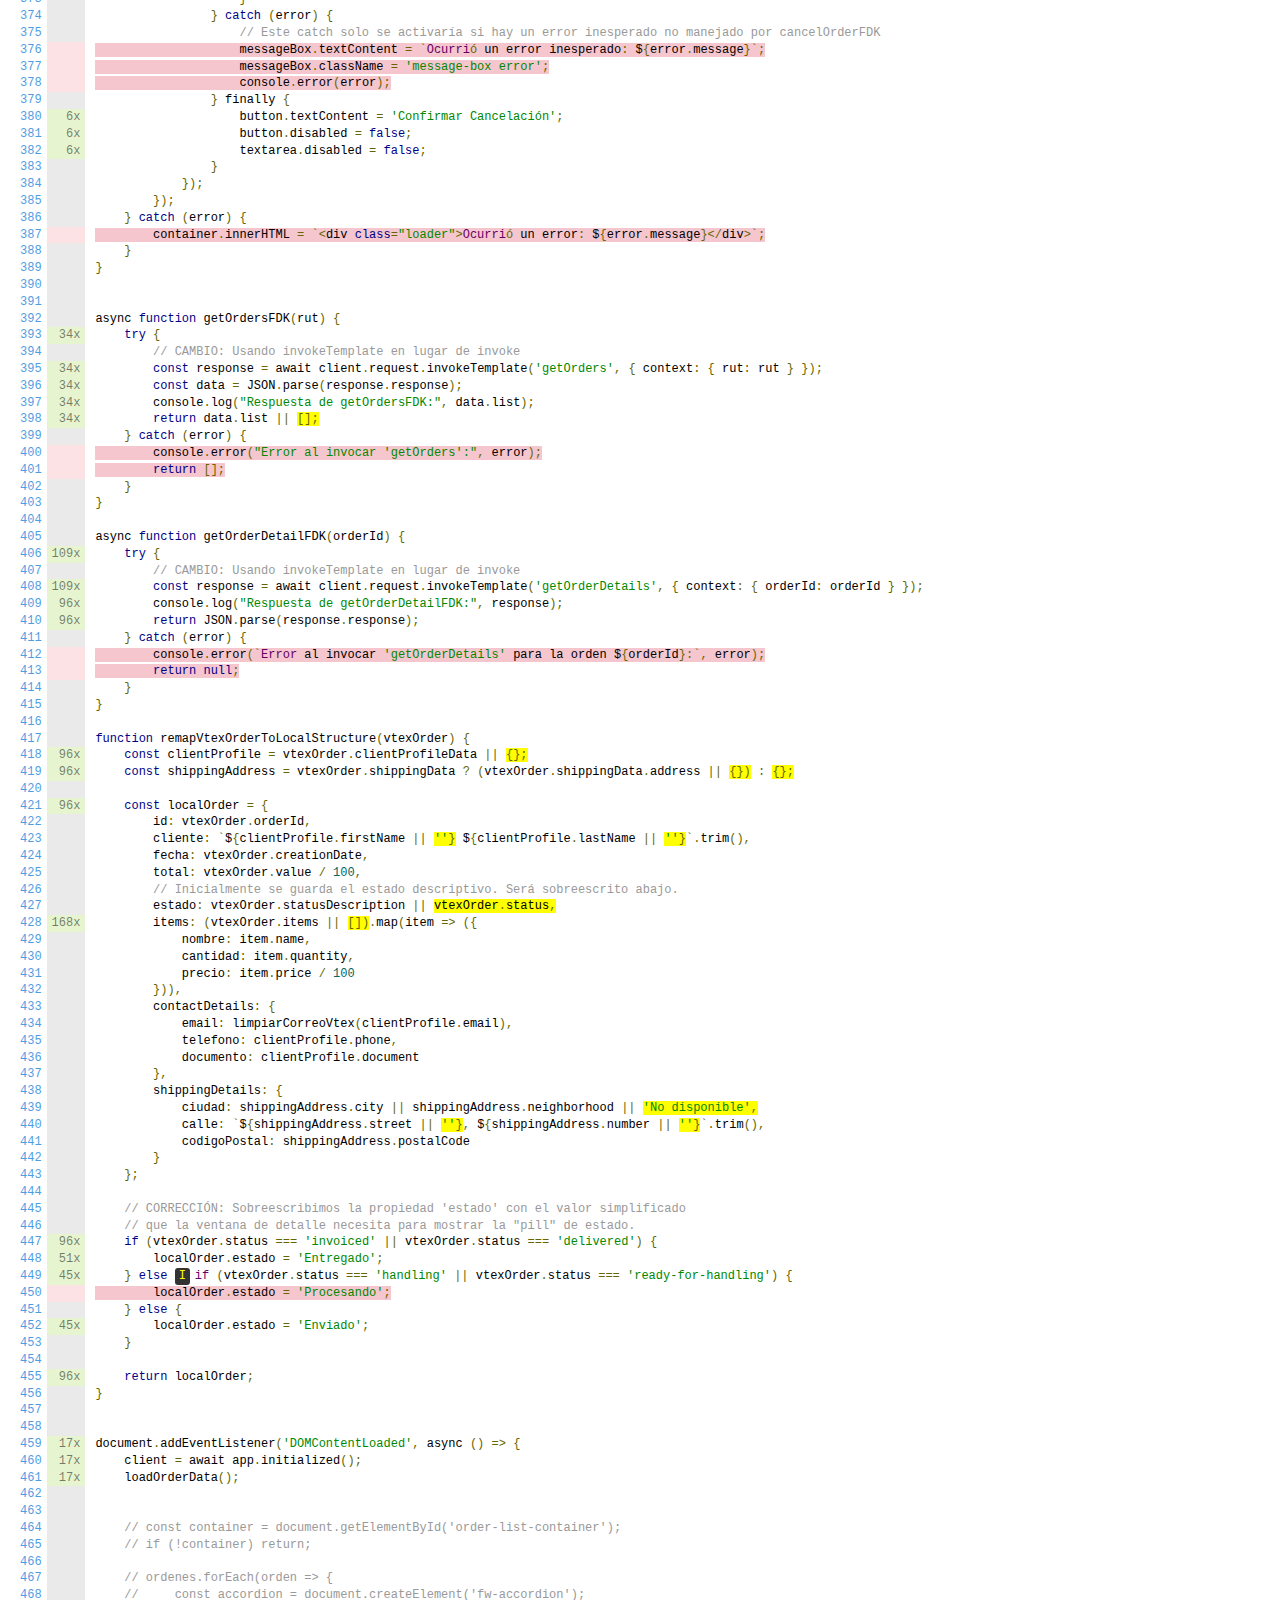
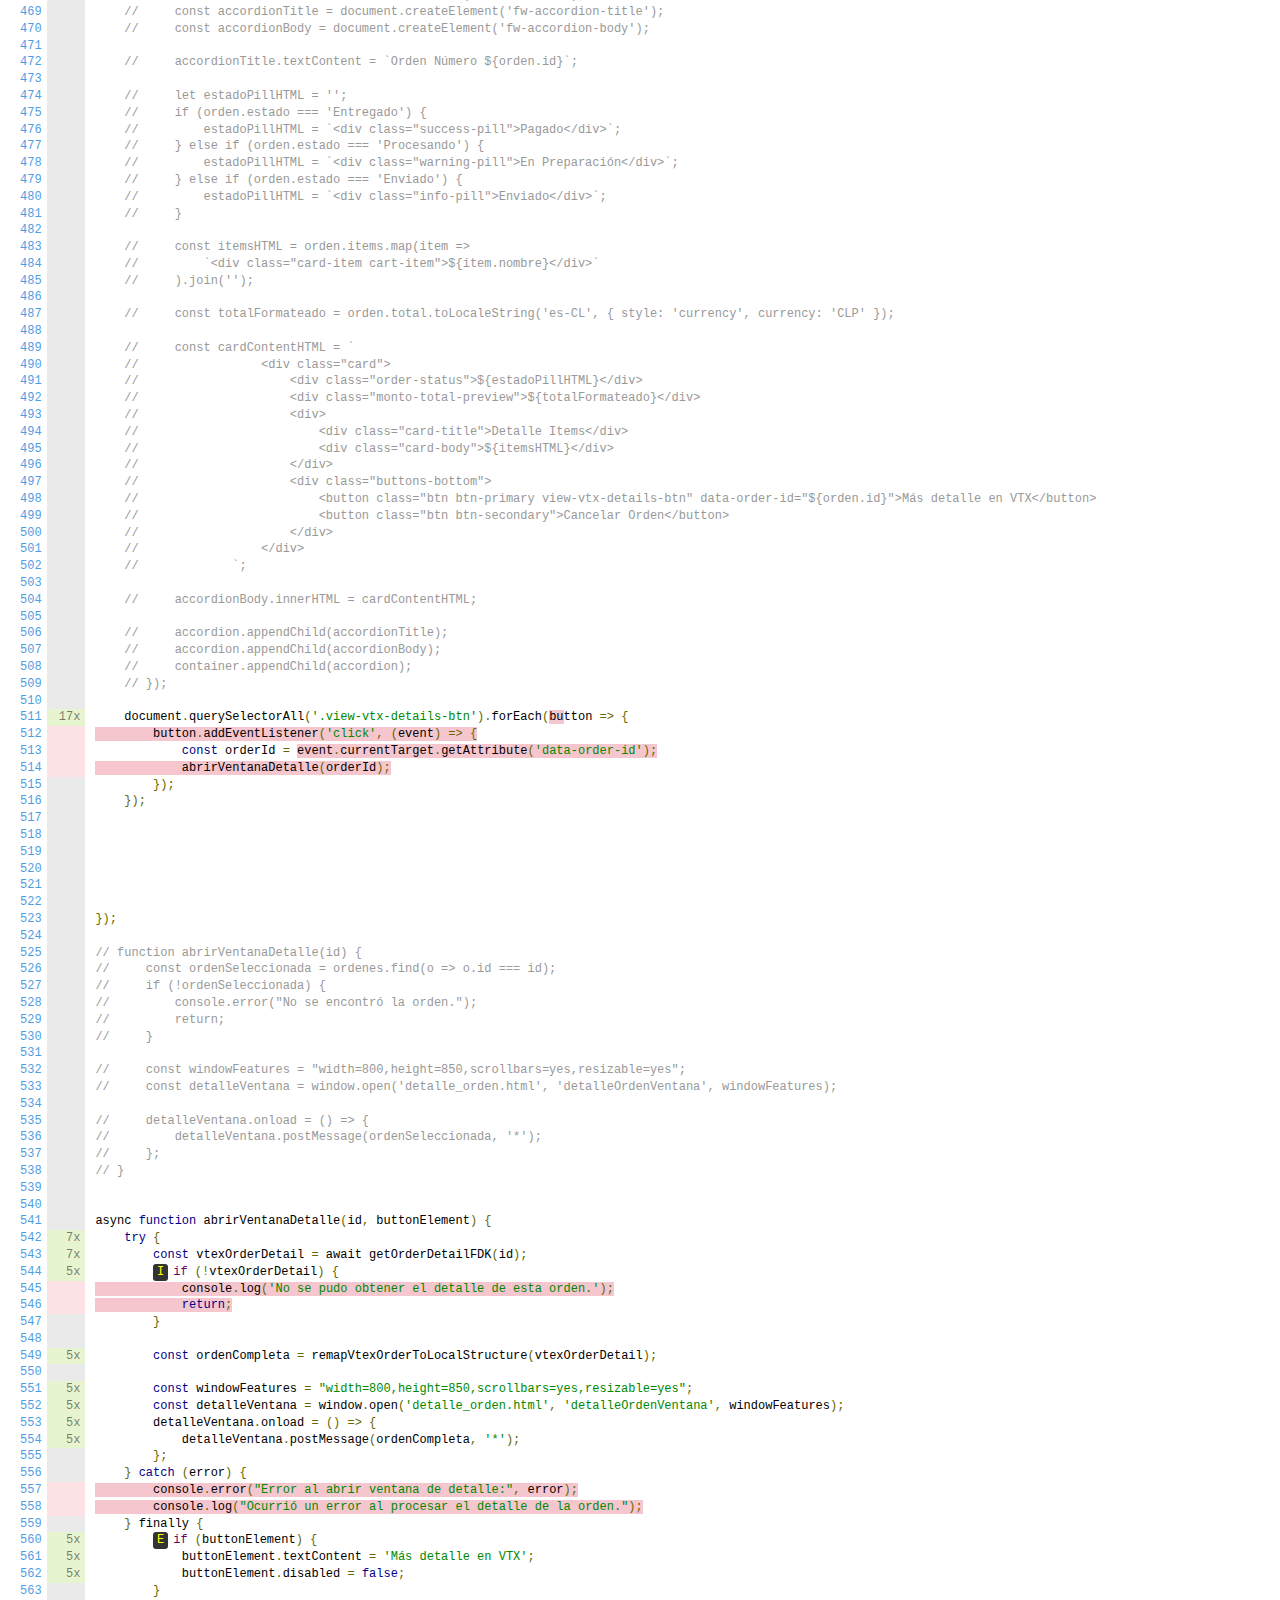
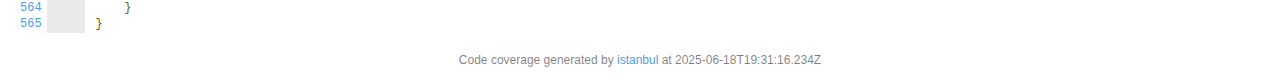
<file: coverage/modal.js.html>
<!doctype html>
<html lang="en">

<head>
    <title>Code coverage report for modal.js</title>
    <meta charset="utf-8" />
    <link rel="stylesheet" href="prettify.css" />
    <link rel="stylesheet" href="base.css" />
    <link rel="shortcut icon" type="image/x-icon" href="favicon.png" />
    <meta name="viewport" content="width=device-width, initial-scale=1" />
    <style type='text/css'>
        .coverage-summary .sorter {
            background-image: url(sort-arrow-sprite.png);
        }
    </style>
</head>
    
<body>
<div class='wrapper'>
    <div class='pad1'>
        <h1><a href="index.html">All files</a> modal.js</h1>
        <div class='clearfix'>
            
            <div class='fl pad1y space-right2'>
                <span class="strong">66.83% </span>
                <span class="quiet">Statements</span>
                <span class='fraction'>135/202</span>
            </div>
        
            
            <div class='fl pad1y space-right2'>
                <span class="strong">50% </span>
                <span class="quiet">Branches</span>
                <span class='fraction'>51/102</span>
            </div>
        
            
            <div class='fl pad1y space-right2'>
                <span class="strong">85.71% </span>
                <span class="quiet">Functions</span>
                <span class='fraction'>24/28</span>
            </div>
        
            
            <div class='fl pad1y space-right2'>
                <span class="strong">67.34% </span>
                <span class="quiet">Lines</span>
                <span class='fraction'>132/196</span>
            </div>
        
            
        </div>
        <p class="quiet">
            Press <em>n</em> or <em>j</em> to go to the next uncovered block, <em>b</em>, <em>p</em> or <em>k</em> for the previous block.
        </p>
        <template id="filterTemplate">
            <div class="quiet">
                Filter:
                <input type="search" id="fileSearch">
            </div>
        </template>
    </div>
    <div class='status-line medium'></div>
    <pre><table class="coverage">
<tr><td class="line-count quiet"><a name='L1'></a><a href='#L1'>1</a>
<a name='L2'></a><a href='#L2'>2</a>
<a name='L3'></a><a href='#L3'>3</a>
<a name='L4'></a><a href='#L4'>4</a>
<a name='L5'></a><a href='#L5'>5</a>
<a name='L6'></a><a href='#L6'>6</a>
<a name='L7'></a><a href='#L7'>7</a>
<a name='L8'></a><a href='#L8'>8</a>
<a name='L9'></a><a href='#L9'>9</a>
<a name='L10'></a><a href='#L10'>10</a>
<a name='L11'></a><a href='#L11'>11</a>
<a name='L12'></a><a href='#L12'>12</a>
<a name='L13'></a><a href='#L13'>13</a>
<a name='L14'></a><a href='#L14'>14</a>
<a name='L15'></a><a href='#L15'>15</a>
<a name='L16'></a><a href='#L16'>16</a>
<a name='L17'></a><a href='#L17'>17</a>
<a name='L18'></a><a href='#L18'>18</a>
<a name='L19'></a><a href='#L19'>19</a>
<a name='L20'></a><a href='#L20'>20</a>
<a name='L21'></a><a href='#L21'>21</a>
<a name='L22'></a><a href='#L22'>22</a>
<a name='L23'></a><a href='#L23'>23</a>
<a name='L24'></a><a href='#L24'>24</a>
<a name='L25'></a><a href='#L25'>25</a>
<a name='L26'></a><a href='#L26'>26</a>
<a name='L27'></a><a href='#L27'>27</a>
<a name='L28'></a><a href='#L28'>28</a>
<a name='L29'></a><a href='#L29'>29</a>
<a name='L30'></a><a href='#L30'>30</a>
<a name='L31'></a><a href='#L31'>31</a>
<a name='L32'></a><a href='#L32'>32</a>
<a name='L33'></a><a href='#L33'>33</a>
<a name='L34'></a><a href='#L34'>34</a>
<a name='L35'></a><a href='#L35'>35</a>
<a name='L36'></a><a href='#L36'>36</a>
<a name='L37'></a><a href='#L37'>37</a>
<a name='L38'></a><a href='#L38'>38</a>
<a name='L39'></a><a href='#L39'>39</a>
<a name='L40'></a><a href='#L40'>40</a>
<a name='L41'></a><a href='#L41'>41</a>
<a name='L42'></a><a href='#L42'>42</a>
<a name='L43'></a><a href='#L43'>43</a>
<a name='L44'></a><a href='#L44'>44</a>
<a name='L45'></a><a href='#L45'>45</a>
<a name='L46'></a><a href='#L46'>46</a>
<a name='L47'></a><a href='#L47'>47</a>
<a name='L48'></a><a href='#L48'>48</a>
<a name='L49'></a><a href='#L49'>49</a>
<a name='L50'></a><a href='#L50'>50</a>
<a name='L51'></a><a href='#L51'>51</a>
<a name='L52'></a><a href='#L52'>52</a>
<a name='L53'></a><a href='#L53'>53</a>
<a name='L54'></a><a href='#L54'>54</a>
<a name='L55'></a><a href='#L55'>55</a>
<a name='L56'></a><a href='#L56'>56</a>
<a name='L57'></a><a href='#L57'>57</a>
<a name='L58'></a><a href='#L58'>58</a>
<a name='L59'></a><a href='#L59'>59</a>
<a name='L60'></a><a href='#L60'>60</a>
<a name='L61'></a><a href='#L61'>61</a>
<a name='L62'></a><a href='#L62'>62</a>
<a name='L63'></a><a href='#L63'>63</a>
<a name='L64'></a><a href='#L64'>64</a>
<a name='L65'></a><a href='#L65'>65</a>
<a name='L66'></a><a href='#L66'>66</a>
<a name='L67'></a><a href='#L67'>67</a>
<a name='L68'></a><a href='#L68'>68</a>
<a name='L69'></a><a href='#L69'>69</a>
<a name='L70'></a><a href='#L70'>70</a>
<a name='L71'></a><a href='#L71'>71</a>
<a name='L72'></a><a href='#L72'>72</a>
<a name='L73'></a><a href='#L73'>73</a>
<a name='L74'></a><a href='#L74'>74</a>
<a name='L75'></a><a href='#L75'>75</a>
<a name='L76'></a><a href='#L76'>76</a>
<a name='L77'></a><a href='#L77'>77</a>
<a name='L78'></a><a href='#L78'>78</a>
<a name='L79'></a><a href='#L79'>79</a>
<a name='L80'></a><a href='#L80'>80</a>
<a name='L81'></a><a href='#L81'>81</a>
<a name='L82'></a><a href='#L82'>82</a>
<a name='L83'></a><a href='#L83'>83</a>
<a name='L84'></a><a href='#L84'>84</a>
<a name='L85'></a><a href='#L85'>85</a>
<a name='L86'></a><a href='#L86'>86</a>
<a name='L87'></a><a href='#L87'>87</a>
<a name='L88'></a><a href='#L88'>88</a>
<a name='L89'></a><a href='#L89'>89</a>
<a name='L90'></a><a href='#L90'>90</a>
<a name='L91'></a><a href='#L91'>91</a>
<a name='L92'></a><a href='#L92'>92</a>
<a name='L93'></a><a href='#L93'>93</a>
<a name='L94'></a><a href='#L94'>94</a>
<a name='L95'></a><a href='#L95'>95</a>
<a name='L96'></a><a href='#L96'>96</a>
<a name='L97'></a><a href='#L97'>97</a>
<a name='L98'></a><a href='#L98'>98</a>
<a name='L99'></a><a href='#L99'>99</a>
<a name='L100'></a><a href='#L100'>100</a>
<a name='L101'></a><a href='#L101'>101</a>
<a name='L102'></a><a href='#L102'>102</a>
<a name='L103'></a><a href='#L103'>103</a>
<a name='L104'></a><a href='#L104'>104</a>
<a name='L105'></a><a href='#L105'>105</a>
<a name='L106'></a><a href='#L106'>106</a>
<a name='L107'></a><a href='#L107'>107</a>
<a name='L108'></a><a href='#L108'>108</a>
<a name='L109'></a><a href='#L109'>109</a>
<a name='L110'></a><a href='#L110'>110</a>
<a name='L111'></a><a href='#L111'>111</a>
<a name='L112'></a><a href='#L112'>112</a>
<a name='L113'></a><a href='#L113'>113</a>
<a name='L114'></a><a href='#L114'>114</a>
<a name='L115'></a><a href='#L115'>115</a>
<a name='L116'></a><a href='#L116'>116</a>
<a name='L117'></a><a href='#L117'>117</a>
<a name='L118'></a><a href='#L118'>118</a>
<a name='L119'></a><a href='#L119'>119</a>
<a name='L120'></a><a href='#L120'>120</a>
<a name='L121'></a><a href='#L121'>121</a>
<a name='L122'></a><a href='#L122'>122</a>
<a name='L123'></a><a href='#L123'>123</a>
<a name='L124'></a><a href='#L124'>124</a>
<a name='L125'></a><a href='#L125'>125</a>
<a name='L126'></a><a href='#L126'>126</a>
<a name='L127'></a><a href='#L127'>127</a>
<a name='L128'></a><a href='#L128'>128</a>
<a name='L129'></a><a href='#L129'>129</a>
<a name='L130'></a><a href='#L130'>130</a>
<a name='L131'></a><a href='#L131'>131</a>
<a name='L132'></a><a href='#L132'>132</a>
<a name='L133'></a><a href='#L133'>133</a>
<a name='L134'></a><a href='#L134'>134</a>
<a name='L135'></a><a href='#L135'>135</a>
<a name='L136'></a><a href='#L136'>136</a>
<a name='L137'></a><a href='#L137'>137</a>
<a name='L138'></a><a href='#L138'>138</a>
<a name='L139'></a><a href='#L139'>139</a>
<a name='L140'></a><a href='#L140'>140</a>
<a name='L141'></a><a href='#L141'>141</a>
<a name='L142'></a><a href='#L142'>142</a>
<a name='L143'></a><a href='#L143'>143</a>
<a name='L144'></a><a href='#L144'>144</a>
<a name='L145'></a><a href='#L145'>145</a>
<a name='L146'></a><a href='#L146'>146</a>
<a name='L147'></a><a href='#L147'>147</a>
<a name='L148'></a><a href='#L148'>148</a>
<a name='L149'></a><a href='#L149'>149</a>
<a name='L150'></a><a href='#L150'>150</a>
<a name='L151'></a><a href='#L151'>151</a>
<a name='L152'></a><a href='#L152'>152</a>
<a name='L153'></a><a href='#L153'>153</a>
<a name='L154'></a><a href='#L154'>154</a>
<a name='L155'></a><a href='#L155'>155</a>
<a name='L156'></a><a href='#L156'>156</a>
<a name='L157'></a><a href='#L157'>157</a>
<a name='L158'></a><a href='#L158'>158</a>
<a name='L159'></a><a href='#L159'>159</a>
<a name='L160'></a><a href='#L160'>160</a>
<a name='L161'></a><a href='#L161'>161</a>
<a name='L162'></a><a href='#L162'>162</a>
<a name='L163'></a><a href='#L163'>163</a>
<a name='L164'></a><a href='#L164'>164</a>
<a name='L165'></a><a href='#L165'>165</a>
<a name='L166'></a><a href='#L166'>166</a>
<a name='L167'></a><a href='#L167'>167</a>
<a name='L168'></a><a href='#L168'>168</a>
<a name='L169'></a><a href='#L169'>169</a>
<a name='L170'></a><a href='#L170'>170</a>
<a name='L171'></a><a href='#L171'>171</a>
<a name='L172'></a><a href='#L172'>172</a>
<a name='L173'></a><a href='#L173'>173</a>
<a name='L174'></a><a href='#L174'>174</a>
<a name='L175'></a><a href='#L175'>175</a>
<a name='L176'></a><a href='#L176'>176</a>
<a name='L177'></a><a href='#L177'>177</a>
<a name='L178'></a><a href='#L178'>178</a>
<a name='L179'></a><a href='#L179'>179</a>
<a name='L180'></a><a href='#L180'>180</a>
<a name='L181'></a><a href='#L181'>181</a>
<a name='L182'></a><a href='#L182'>182</a>
<a name='L183'></a><a href='#L183'>183</a>
<a name='L184'></a><a href='#L184'>184</a>
<a name='L185'></a><a href='#L185'>185</a>
<a name='L186'></a><a href='#L186'>186</a>
<a name='L187'></a><a href='#L187'>187</a>
<a name='L188'></a><a href='#L188'>188</a>
<a name='L189'></a><a href='#L189'>189</a>
<a name='L190'></a><a href='#L190'>190</a>
<a name='L191'></a><a href='#L191'>191</a>
<a name='L192'></a><a href='#L192'>192</a>
<a name='L193'></a><a href='#L193'>193</a>
<a name='L194'></a><a href='#L194'>194</a>
<a name='L195'></a><a href='#L195'>195</a>
<a name='L196'></a><a href='#L196'>196</a>
<a name='L197'></a><a href='#L197'>197</a>
<a name='L198'></a><a href='#L198'>198</a>
<a name='L199'></a><a href='#L199'>199</a>
<a name='L200'></a><a href='#L200'>200</a>
<a name='L201'></a><a href='#L201'>201</a>
<a name='L202'></a><a href='#L202'>202</a>
<a name='L203'></a><a href='#L203'>203</a>
<a name='L204'></a><a href='#L204'>204</a>
<a name='L205'></a><a href='#L205'>205</a>
<a name='L206'></a><a href='#L206'>206</a>
<a name='L207'></a><a href='#L207'>207</a>
<a name='L208'></a><a href='#L208'>208</a>
<a name='L209'></a><a href='#L209'>209</a>
<a name='L210'></a><a href='#L210'>210</a>
<a name='L211'></a><a href='#L211'>211</a>
<a name='L212'></a><a href='#L212'>212</a>
<a name='L213'></a><a href='#L213'>213</a>
<a name='L214'></a><a href='#L214'>214</a>
<a name='L215'></a><a href='#L215'>215</a>
<a name='L216'></a><a href='#L216'>216</a>
<a name='L217'></a><a href='#L217'>217</a>
<a name='L218'></a><a href='#L218'>218</a>
<a name='L219'></a><a href='#L219'>219</a>
<a name='L220'></a><a href='#L220'>220</a>
<a name='L221'></a><a href='#L221'>221</a>
<a name='L222'></a><a href='#L222'>222</a>
<a name='L223'></a><a href='#L223'>223</a>
<a name='L224'></a><a href='#L224'>224</a>
<a name='L225'></a><a href='#L225'>225</a>
<a name='L226'></a><a href='#L226'>226</a>
<a name='L227'></a><a href='#L227'>227</a>
<a name='L228'></a><a href='#L228'>228</a>
<a name='L229'></a><a href='#L229'>229</a>
<a name='L230'></a><a href='#L230'>230</a>
<a name='L231'></a><a href='#L231'>231</a>
<a name='L232'></a><a href='#L232'>232</a>
<a name='L233'></a><a href='#L233'>233</a>
<a name='L234'></a><a href='#L234'>234</a>
<a name='L235'></a><a href='#L235'>235</a>
<a name='L236'></a><a href='#L236'>236</a>
<a name='L237'></a><a href='#L237'>237</a>
<a name='L238'></a><a href='#L238'>238</a>
<a name='L239'></a><a href='#L239'>239</a>
<a name='L240'></a><a href='#L240'>240</a>
<a name='L241'></a><a href='#L241'>241</a>
<a name='L242'></a><a href='#L242'>242</a>
<a name='L243'></a><a href='#L243'>243</a>
<a name='L244'></a><a href='#L244'>244</a>
<a name='L245'></a><a href='#L245'>245</a>
<a name='L246'></a><a href='#L246'>246</a>
<a name='L247'></a><a href='#L247'>247</a>
<a name='L248'></a><a href='#L248'>248</a>
<a name='L249'></a><a href='#L249'>249</a>
<a name='L250'></a><a href='#L250'>250</a>
<a name='L251'></a><a href='#L251'>251</a>
<a name='L252'></a><a href='#L252'>252</a>
<a name='L253'></a><a href='#L253'>253</a>
<a name='L254'></a><a href='#L254'>254</a>
<a name='L255'></a><a href='#L255'>255</a>
<a name='L256'></a><a href='#L256'>256</a>
<a name='L257'></a><a href='#L257'>257</a>
<a name='L258'></a><a href='#L258'>258</a>
<a name='L259'></a><a href='#L259'>259</a>
<a name='L260'></a><a href='#L260'>260</a>
<a name='L261'></a><a href='#L261'>261</a>
<a name='L262'></a><a href='#L262'>262</a>
<a name='L263'></a><a href='#L263'>263</a>
<a name='L264'></a><a href='#L264'>264</a>
<a name='L265'></a><a href='#L265'>265</a>
<a name='L266'></a><a href='#L266'>266</a>
<a name='L267'></a><a href='#L267'>267</a>
<a name='L268'></a><a href='#L268'>268</a>
<a name='L269'></a><a href='#L269'>269</a>
<a name='L270'></a><a href='#L270'>270</a>
<a name='L271'></a><a href='#L271'>271</a>
<a name='L272'></a><a href='#L272'>272</a>
<a name='L273'></a><a href='#L273'>273</a>
<a name='L274'></a><a href='#L274'>274</a>
<a name='L275'></a><a href='#L275'>275</a>
<a name='L276'></a><a href='#L276'>276</a>
<a name='L277'></a><a href='#L277'>277</a>
<a name='L278'></a><a href='#L278'>278</a>
<a name='L279'></a><a href='#L279'>279</a>
<a name='L280'></a><a href='#L280'>280</a>
<a name='L281'></a><a href='#L281'>281</a>
<a name='L282'></a><a href='#L282'>282</a>
<a name='L283'></a><a href='#L283'>283</a>
<a name='L284'></a><a href='#L284'>284</a>
<a name='L285'></a><a href='#L285'>285</a>
<a name='L286'></a><a href='#L286'>286</a>
<a name='L287'></a><a href='#L287'>287</a>
<a name='L288'></a><a href='#L288'>288</a>
<a name='L289'></a><a href='#L289'>289</a>
<a name='L290'></a><a href='#L290'>290</a>
<a name='L291'></a><a href='#L291'>291</a>
<a name='L292'></a><a href='#L292'>292</a>
<a name='L293'></a><a href='#L293'>293</a>
<a name='L294'></a><a href='#L294'>294</a>
<a name='L295'></a><a href='#L295'>295</a>
<a name='L296'></a><a href='#L296'>296</a>
<a name='L297'></a><a href='#L297'>297</a>
<a name='L298'></a><a href='#L298'>298</a>
<a name='L299'></a><a href='#L299'>299</a>
<a name='L300'></a><a href='#L300'>300</a>
<a name='L301'></a><a href='#L301'>301</a>
<a name='L302'></a><a href='#L302'>302</a>
<a name='L303'></a><a href='#L303'>303</a>
<a name='L304'></a><a href='#L304'>304</a>
<a name='L305'></a><a href='#L305'>305</a>
<a name='L306'></a><a href='#L306'>306</a>
<a name='L307'></a><a href='#L307'>307</a>
<a name='L308'></a><a href='#L308'>308</a>
<a name='L309'></a><a href='#L309'>309</a>
<a name='L310'></a><a href='#L310'>310</a>
<a name='L311'></a><a href='#L311'>311</a>
<a name='L312'></a><a href='#L312'>312</a>
<a name='L313'></a><a href='#L313'>313</a>
<a name='L314'></a><a href='#L314'>314</a>
<a name='L315'></a><a href='#L315'>315</a>
<a name='L316'></a><a href='#L316'>316</a>
<a name='L317'></a><a href='#L317'>317</a>
<a name='L318'></a><a href='#L318'>318</a>
<a name='L319'></a><a href='#L319'>319</a>
<a name='L320'></a><a href='#L320'>320</a>
<a name='L321'></a><a href='#L321'>321</a>
<a name='L322'></a><a href='#L322'>322</a>
<a name='L323'></a><a href='#L323'>323</a>
<a name='L324'></a><a href='#L324'>324</a>
<a name='L325'></a><a href='#L325'>325</a>
<a name='L326'></a><a href='#L326'>326</a>
<a name='L327'></a><a href='#L327'>327</a>
<a name='L328'></a><a href='#L328'>328</a>
<a name='L329'></a><a href='#L329'>329</a>
<a name='L330'></a><a href='#L330'>330</a>
<a name='L331'></a><a href='#L331'>331</a>
<a name='L332'></a><a href='#L332'>332</a>
<a name='L333'></a><a href='#L333'>333</a>
<a name='L334'></a><a href='#L334'>334</a>
<a name='L335'></a><a href='#L335'>335</a>
<a name='L336'></a><a href='#L336'>336</a>
<a name='L337'></a><a href='#L337'>337</a>
<a name='L338'></a><a href='#L338'>338</a>
<a name='L339'></a><a href='#L339'>339</a>
<a name='L340'></a><a href='#L340'>340</a>
<a name='L341'></a><a href='#L341'>341</a>
<a name='L342'></a><a href='#L342'>342</a>
<a name='L343'></a><a href='#L343'>343</a>
<a name='L344'></a><a href='#L344'>344</a>
<a name='L345'></a><a href='#L345'>345</a>
<a name='L346'></a><a href='#L346'>346</a>
<a name='L347'></a><a href='#L347'>347</a>
<a name='L348'></a><a href='#L348'>348</a>
<a name='L349'></a><a href='#L349'>349</a>
<a name='L350'></a><a href='#L350'>350</a>
<a name='L351'></a><a href='#L351'>351</a>
<a name='L352'></a><a href='#L352'>352</a>
<a name='L353'></a><a href='#L353'>353</a>
<a name='L354'></a><a href='#L354'>354</a>
<a name='L355'></a><a href='#L355'>355</a>
<a name='L356'></a><a href='#L356'>356</a>
<a name='L357'></a><a href='#L357'>357</a>
<a name='L358'></a><a href='#L358'>358</a>
<a name='L359'></a><a href='#L359'>359</a>
<a name='L360'></a><a href='#L360'>360</a>
<a name='L361'></a><a href='#L361'>361</a>
<a name='L362'></a><a href='#L362'>362</a>
<a name='L363'></a><a href='#L363'>363</a>
<a name='L364'></a><a href='#L364'>364</a>
<a name='L365'></a><a href='#L365'>365</a>
<a name='L366'></a><a href='#L366'>366</a>
<a name='L367'></a><a href='#L367'>367</a>
<a name='L368'></a><a href='#L368'>368</a>
<a name='L369'></a><a href='#L369'>369</a>
<a name='L370'></a><a href='#L370'>370</a>
<a name='L371'></a><a href='#L371'>371</a>
<a name='L372'></a><a href='#L372'>372</a>
<a name='L373'></a><a href='#L373'>373</a>
<a name='L374'></a><a href='#L374'>374</a>
<a name='L375'></a><a href='#L375'>375</a>
<a name='L376'></a><a href='#L376'>376</a>
<a name='L377'></a><a href='#L377'>377</a>
<a name='L378'></a><a href='#L378'>378</a>
<a name='L379'></a><a href='#L379'>379</a>
<a name='L380'></a><a href='#L380'>380</a>
<a name='L381'></a><a href='#L381'>381</a>
<a name='L382'></a><a href='#L382'>382</a>
<a name='L383'></a><a href='#L383'>383</a>
<a name='L384'></a><a href='#L384'>384</a>
<a name='L385'></a><a href='#L385'>385</a>
<a name='L386'></a><a href='#L386'>386</a>
<a name='L387'></a><a href='#L387'>387</a>
<a name='L388'></a><a href='#L388'>388</a>
<a name='L389'></a><a href='#L389'>389</a>
<a name='L390'></a><a href='#L390'>390</a>
<a name='L391'></a><a href='#L391'>391</a>
<a name='L392'></a><a href='#L392'>392</a>
<a name='L393'></a><a href='#L393'>393</a>
<a name='L394'></a><a href='#L394'>394</a>
<a name='L395'></a><a href='#L395'>395</a>
<a name='L396'></a><a href='#L396'>396</a>
<a name='L397'></a><a href='#L397'>397</a>
<a name='L398'></a><a href='#L398'>398</a>
<a name='L399'></a><a href='#L399'>399</a>
<a name='L400'></a><a href='#L400'>400</a>
<a name='L401'></a><a href='#L401'>401</a>
<a name='L402'></a><a href='#L402'>402</a>
<a name='L403'></a><a href='#L403'>403</a>
<a name='L404'></a><a href='#L404'>404</a>
<a name='L405'></a><a href='#L405'>405</a>
<a name='L406'></a><a href='#L406'>406</a>
<a name='L407'></a><a href='#L407'>407</a>
<a name='L408'></a><a href='#L408'>408</a>
<a name='L409'></a><a href='#L409'>409</a>
<a name='L410'></a><a href='#L410'>410</a>
<a name='L411'></a><a href='#L411'>411</a>
<a name='L412'></a><a href='#L412'>412</a>
<a name='L413'></a><a href='#L413'>413</a>
<a name='L414'></a><a href='#L414'>414</a>
<a name='L415'></a><a href='#L415'>415</a>
<a name='L416'></a><a href='#L416'>416</a>
<a name='L417'></a><a href='#L417'>417</a>
<a name='L418'></a><a href='#L418'>418</a>
<a name='L419'></a><a href='#L419'>419</a>
<a name='L420'></a><a href='#L420'>420</a>
<a name='L421'></a><a href='#L421'>421</a>
<a name='L422'></a><a href='#L422'>422</a>
<a name='L423'></a><a href='#L423'>423</a>
<a name='L424'></a><a href='#L424'>424</a>
<a name='L425'></a><a href='#L425'>425</a>
<a name='L426'></a><a href='#L426'>426</a>
<a name='L427'></a><a href='#L427'>427</a>
<a name='L428'></a><a href='#L428'>428</a>
<a name='L429'></a><a href='#L429'>429</a>
<a name='L430'></a><a href='#L430'>430</a>
<a name='L431'></a><a href='#L431'>431</a>
<a name='L432'></a><a href='#L432'>432</a>
<a name='L433'></a><a href='#L433'>433</a>
<a name='L434'></a><a href='#L434'>434</a>
<a name='L435'></a><a href='#L435'>435</a>
<a name='L436'></a><a href='#L436'>436</a>
<a name='L437'></a><a href='#L437'>437</a>
<a name='L438'></a><a href='#L438'>438</a>
<a name='L439'></a><a href='#L439'>439</a>
<a name='L440'></a><a href='#L440'>440</a>
<a name='L441'></a><a href='#L441'>441</a>
<a name='L442'></a><a href='#L442'>442</a>
<a name='L443'></a><a href='#L443'>443</a>
<a name='L444'></a><a href='#L444'>444</a>
<a name='L445'></a><a href='#L445'>445</a>
<a name='L446'></a><a href='#L446'>446</a>
<a name='L447'></a><a href='#L447'>447</a>
<a name='L448'></a><a href='#L448'>448</a>
<a name='L449'></a><a href='#L449'>449</a>
<a name='L450'></a><a href='#L450'>450</a>
<a name='L451'></a><a href='#L451'>451</a>
<a name='L452'></a><a href='#L452'>452</a>
<a name='L453'></a><a href='#L453'>453</a>
<a name='L454'></a><a href='#L454'>454</a>
<a name='L455'></a><a href='#L455'>455</a>
<a name='L456'></a><a href='#L456'>456</a>
<a name='L457'></a><a href='#L457'>457</a>
<a name='L458'></a><a href='#L458'>458</a>
<a name='L459'></a><a href='#L459'>459</a>
<a name='L460'></a><a href='#L460'>460</a>
<a name='L461'></a><a href='#L461'>461</a>
<a name='L462'></a><a href='#L462'>462</a>
<a name='L463'></a><a href='#L463'>463</a>
<a name='L464'></a><a href='#L464'>464</a>
<a name='L465'></a><a href='#L465'>465</a>
<a name='L466'></a><a href='#L466'>466</a>
<a name='L467'></a><a href='#L467'>467</a>
<a name='L468'></a><a href='#L468'>468</a>
<a name='L469'></a><a href='#L469'>469</a>
<a name='L470'></a><a href='#L470'>470</a>
<a name='L471'></a><a href='#L471'>471</a>
<a name='L472'></a><a href='#L472'>472</a>
<a name='L473'></a><a href='#L473'>473</a>
<a name='L474'></a><a href='#L474'>474</a>
<a name='L475'></a><a href='#L475'>475</a>
<a name='L476'></a><a href='#L476'>476</a>
<a name='L477'></a><a href='#L477'>477</a>
<a name='L478'></a><a href='#L478'>478</a>
<a name='L479'></a><a href='#L479'>479</a>
<a name='L480'></a><a href='#L480'>480</a>
<a name='L481'></a><a href='#L481'>481</a>
<a name='L482'></a><a href='#L482'>482</a>
<a name='L483'></a><a href='#L483'>483</a>
<a name='L484'></a><a href='#L484'>484</a>
<a name='L485'></a><a href='#L485'>485</a>
<a name='L486'></a><a href='#L486'>486</a>
<a name='L487'></a><a href='#L487'>487</a>
<a name='L488'></a><a href='#L488'>488</a>
<a name='L489'></a><a href='#L489'>489</a>
<a name='L490'></a><a href='#L490'>490</a>
<a name='L491'></a><a href='#L491'>491</a>
<a name='L492'></a><a href='#L492'>492</a>
<a name='L493'></a><a href='#L493'>493</a>
<a name='L494'></a><a href='#L494'>494</a>
<a name='L495'></a><a href='#L495'>495</a>
<a name='L496'></a><a href='#L496'>496</a>
<a name='L497'></a><a href='#L497'>497</a>
<a name='L498'></a><a href='#L498'>498</a>
<a name='L499'></a><a href='#L499'>499</a>
<a name='L500'></a><a href='#L500'>500</a>
<a name='L501'></a><a href='#L501'>501</a>
<a name='L502'></a><a href='#L502'>502</a>
<a name='L503'></a><a href='#L503'>503</a>
<a name='L504'></a><a href='#L504'>504</a>
<a name='L505'></a><a href='#L505'>505</a>
<a name='L506'></a><a href='#L506'>506</a>
<a name='L507'></a><a href='#L507'>507</a>
<a name='L508'></a><a href='#L508'>508</a>
<a name='L509'></a><a href='#L509'>509</a>
<a name='L510'></a><a href='#L510'>510</a>
<a name='L511'></a><a href='#L511'>511</a>
<a name='L512'></a><a href='#L512'>512</a>
<a name='L513'></a><a href='#L513'>513</a>
<a name='L514'></a><a href='#L514'>514</a>
<a name='L515'></a><a href='#L515'>515</a>
<a name='L516'></a><a href='#L516'>516</a>
<a name='L517'></a><a href='#L517'>517</a>
<a name='L518'></a><a href='#L518'>518</a>
<a name='L519'></a><a href='#L519'>519</a>
<a name='L520'></a><a href='#L520'>520</a>
<a name='L521'></a><a href='#L521'>521</a>
<a name='L522'></a><a href='#L522'>522</a>
<a name='L523'></a><a href='#L523'>523</a>
<a name='L524'></a><a href='#L524'>524</a>
<a name='L525'></a><a href='#L525'>525</a>
<a name='L526'></a><a href='#L526'>526</a>
<a name='L527'></a><a href='#L527'>527</a>
<a name='L528'></a><a href='#L528'>528</a>
<a name='L529'></a><a href='#L529'>529</a>
<a name='L530'></a><a href='#L530'>530</a>
<a name='L531'></a><a href='#L531'>531</a>
<a name='L532'></a><a href='#L532'>532</a>
<a name='L533'></a><a href='#L533'>533</a>
<a name='L534'></a><a href='#L534'>534</a>
<a name='L535'></a><a href='#L535'>535</a>
<a name='L536'></a><a href='#L536'>536</a>
<a name='L537'></a><a href='#L537'>537</a>
<a name='L538'></a><a href='#L538'>538</a>
<a name='L539'></a><a href='#L539'>539</a>
<a name='L540'></a><a href='#L540'>540</a>
<a name='L541'></a><a href='#L541'>541</a>
<a name='L542'></a><a href='#L542'>542</a>
<a name='L543'></a><a href='#L543'>543</a>
<a name='L544'></a><a href='#L544'>544</a>
<a name='L545'></a><a href='#L545'>545</a>
<a name='L546'></a><a href='#L546'>546</a>
<a name='L547'></a><a href='#L547'>547</a>
<a name='L548'></a><a href='#L548'>548</a>
<a name='L549'></a><a href='#L549'>549</a>
<a name='L550'></a><a href='#L550'>550</a>
<a name='L551'></a><a href='#L551'>551</a>
<a name='L552'></a><a href='#L552'>552</a>
<a name='L553'></a><a href='#L553'>553</a>
<a name='L554'></a><a href='#L554'>554</a>
<a name='L555'></a><a href='#L555'>555</a>
<a name='L556'></a><a href='#L556'>556</a>
<a name='L557'></a><a href='#L557'>557</a>
<a name='L558'></a><a href='#L558'>558</a>
<a name='L559'></a><a href='#L559'>559</a>
<a name='L560'></a><a href='#L560'>560</a>
<a name='L561'></a><a href='#L561'>561</a>
<a name='L562'></a><a href='#L562'>562</a>
<a name='L563'></a><a href='#L563'>563</a>
<a name='L564'></a><a href='#L564'>564</a>
<a name='L565'></a><a href='#L565'>565</a></td><td class="line-coverage quiet"><span class="cline-any cline-neutral">&nbsp;</span>
<span class="cline-any cline-yes">17x</span>
<span class="cline-any cline-neutral">&nbsp;</span>
<span class="cline-any cline-neutral">&nbsp;</span>
<span class="cline-any cline-neutral">&nbsp;</span>
<span class="cline-any cline-neutral">&nbsp;</span>
<span class="cline-any cline-neutral">&nbsp;</span>
<span class="cline-any cline-neutral">&nbsp;</span>
<span class="cline-any cline-neutral">&nbsp;</span>
<span class="cline-any cline-neutral">&nbsp;</span>
<span class="cline-any cline-neutral">&nbsp;</span>
<span class="cline-any cline-neutral">&nbsp;</span>
<span class="cline-any cline-neutral">&nbsp;</span>
<span class="cline-any cline-neutral">&nbsp;</span>
<span class="cline-any cline-neutral">&nbsp;</span>
<span class="cline-any cline-neutral">&nbsp;</span>
<span class="cline-any cline-neutral">&nbsp;</span>
<span class="cline-any cline-neutral">&nbsp;</span>
<span class="cline-any cline-neutral">&nbsp;</span>
<span class="cline-any cline-neutral">&nbsp;</span>
<span class="cline-any cline-neutral">&nbsp;</span>
<span class="cline-any cline-neutral">&nbsp;</span>
<span class="cline-any cline-neutral">&nbsp;</span>
<span class="cline-any cline-neutral">&nbsp;</span>
<span class="cline-any cline-neutral">&nbsp;</span>
<span class="cline-any cline-neutral">&nbsp;</span>
<span class="cline-any cline-neutral">&nbsp;</span>
<span class="cline-any cline-neutral">&nbsp;</span>
<span class="cline-any cline-neutral">&nbsp;</span>
<span class="cline-any cline-neutral">&nbsp;</span>
<span class="cline-any cline-neutral">&nbsp;</span>
<span class="cline-any cline-neutral">&nbsp;</span>
<span class="cline-any cline-neutral">&nbsp;</span>
<span class="cline-any cline-neutral">&nbsp;</span>
<span class="cline-any cline-neutral">&nbsp;</span>
<span class="cline-any cline-neutral">&nbsp;</span>
<span class="cline-any cline-neutral">&nbsp;</span>
<span class="cline-any cline-neutral">&nbsp;</span>
<span class="cline-any cline-neutral">&nbsp;</span>
<span class="cline-any cline-neutral">&nbsp;</span>
<span class="cline-any cline-neutral">&nbsp;</span>
<span class="cline-any cline-neutral">&nbsp;</span>
<span class="cline-any cline-neutral">&nbsp;</span>
<span class="cline-any cline-neutral">&nbsp;</span>
<span class="cline-any cline-neutral">&nbsp;</span>
<span class="cline-any cline-neutral">&nbsp;</span>
<span class="cline-any cline-neutral">&nbsp;</span>
<span class="cline-any cline-neutral">&nbsp;</span>
<span class="cline-any cline-neutral">&nbsp;</span>
<span class="cline-any cline-neutral">&nbsp;</span>
<span class="cline-any cline-neutral">&nbsp;</span>
<span class="cline-any cline-neutral">&nbsp;</span>
<span class="cline-any cline-neutral">&nbsp;</span>
<span class="cline-any cline-neutral">&nbsp;</span>
<span class="cline-any cline-neutral">&nbsp;</span>
<span class="cline-any cline-neutral">&nbsp;</span>
<span class="cline-any cline-neutral">&nbsp;</span>
<span class="cline-any cline-neutral">&nbsp;</span>
<span class="cline-any cline-neutral">&nbsp;</span>
<span class="cline-any cline-neutral">&nbsp;</span>
<span class="cline-any cline-neutral">&nbsp;</span>
<span class="cline-any cline-neutral">&nbsp;</span>
<span class="cline-any cline-neutral">&nbsp;</span>
<span class="cline-any cline-neutral">&nbsp;</span>
<span class="cline-any cline-neutral">&nbsp;</span>
<span class="cline-any cline-neutral">&nbsp;</span>
<span class="cline-any cline-neutral">&nbsp;</span>
<span class="cline-any cline-yes">17x</span>
<span class="cline-any cline-neutral">&nbsp;</span>
<span class="cline-any cline-neutral">&nbsp;</span>
<span class="cline-any cline-neutral">&nbsp;</span>
<span class="cline-any cline-neutral">&nbsp;</span>
<span class="cline-any cline-neutral">&nbsp;</span>
<span class="cline-any cline-neutral">&nbsp;</span>
<span class="cline-any cline-yes">17x</span>
<span class="cline-any cline-yes">17x</span>
<span class="cline-any cline-neutral">&nbsp;</span>
<span class="cline-any cline-neutral">&nbsp;</span>
<span class="cline-any cline-neutral">&nbsp;</span>
<span class="cline-any cline-neutral">&nbsp;</span>
<span class="cline-any cline-yes">17x</span>
<span class="cline-any cline-yes">17x</span>
<span class="cline-any cline-yes">17x</span>
<span class="cline-any cline-yes">102x</span>
<span class="cline-any cline-yes">91x</span>
<span class="cline-any cline-neutral">&nbsp;</span>
<span class="cline-any cline-neutral">&nbsp;</span>
<span class="cline-any cline-neutral">&nbsp;</span>
<span class="cline-any cline-neutral">&nbsp;</span>
<span class="cline-any cline-neutral">&nbsp;</span>
<span class="cline-any cline-no">&nbsp;</span>
<span class="cline-any cline-neutral">&nbsp;</span>
<span class="cline-any cline-neutral">&nbsp;</span>
<span class="cline-any cline-neutral">&nbsp;</span>
<span class="cline-any cline-neutral">&nbsp;</span>
<span class="cline-any cline-neutral">&nbsp;</span>
<span class="cline-any cline-yes">204x</span>
<span class="cline-any cline-yes">170x</span>
<span class="cline-any cline-yes">170x</span>
<span class="cline-any cline-neutral">&nbsp;</span>
<span class="cline-any cline-yes">170x</span>
<span class="cline-any cline-yes">170x</span>
<span class="cline-any cline-neutral">&nbsp;</span>
<span class="cline-any cline-no">&nbsp;</span>
<span class="cline-any cline-no">&nbsp;</span>
<span class="cline-any cline-neutral">&nbsp;</span>
<span class="cline-any cline-neutral">&nbsp;</span>
<span class="cline-any cline-neutral">&nbsp;</span>
<span class="cline-any cline-yes">17x</span>
<span class="cline-any cline-neutral">&nbsp;</span>
<span class="cline-any cline-yes">96x</span>
<span class="cline-any cline-neutral">&nbsp;</span>
<span class="cline-any cline-no">&nbsp;</span>
<span class="cline-any cline-neutral">&nbsp;</span>
<span class="cline-any cline-neutral">&nbsp;</span>
<span class="cline-any cline-yes">96x</span>
<span class="cline-any cline-neutral">&nbsp;</span>
<span class="cline-any cline-yes">96x</span>
<span class="cline-any cline-yes">96x</span>
<span class="cline-any cline-neutral">&nbsp;</span>
<span class="cline-any cline-yes">96x</span>
<span class="cline-any cline-neutral">&nbsp;</span>
<span class="cline-any cline-neutral">&nbsp;</span>
<span class="cline-any cline-neutral">&nbsp;</span>
<span class="cline-any cline-no">&nbsp;</span>
<span class="cline-any cline-no">&nbsp;</span>
<span class="cline-any cline-neutral">&nbsp;</span>
<span class="cline-any cline-neutral">&nbsp;</span>
<span class="cline-any cline-neutral">&nbsp;</span>
<span class="cline-any cline-neutral">&nbsp;</span>
<span class="cline-any cline-yes">6x</span>
<span class="cline-any cline-yes">6x</span>
<span class="cline-any cline-neutral">&nbsp;</span>
<span class="cline-any cline-neutral">&nbsp;</span>
<span class="cline-any cline-neutral">&nbsp;</span>
<span class="cline-any cline-neutral">&nbsp;</span>
<span class="cline-any cline-no">&nbsp;</span>
<span class="cline-any cline-no">&nbsp;</span>
<span class="cline-any cline-neutral">&nbsp;</span>
<span class="cline-any cline-neutral">&nbsp;</span>
<span class="cline-any cline-no">&nbsp;</span>
<span class="cline-any cline-no">&nbsp;</span>
<span class="cline-any cline-no">&nbsp;</span>
<span class="cline-any cline-no">&nbsp;</span>
<span class="cline-any cline-no">&nbsp;</span>
<span class="cline-any cline-no">&nbsp;</span>
<span class="cline-any cline-no">&nbsp;</span>
<span class="cline-any cline-neutral">&nbsp;</span>
<span class="cline-any cline-neutral">&nbsp;</span>
<span class="cline-any cline-neutral">&nbsp;</span>
<span class="cline-any cline-no">&nbsp;</span>
<span class="cline-any cline-neutral">&nbsp;</span>
<span class="cline-any cline-no">&nbsp;</span>
<span class="cline-any cline-neutral">&nbsp;</span>
<span class="cline-any cline-neutral">&nbsp;</span>
<span class="cline-any cline-neutral">&nbsp;</span>
<span class="cline-any cline-yes">6x</span>
<span class="cline-any cline-yes">6x</span>
<span class="cline-any cline-neutral">&nbsp;</span>
<span class="cline-any cline-yes">6x</span>
<span class="cline-any cline-yes">6x</span>
<span class="cline-any cline-yes">6x</span>
<span class="cline-any cline-no">&nbsp;</span>
<span class="cline-any cline-yes">6x</span>
<span class="cline-any cline-yes">6x</span>
<span class="cline-any cline-neutral">&nbsp;</span>
<span class="cline-any cline-no">&nbsp;</span>
<span class="cline-any cline-no">&nbsp;</span>
<span class="cline-any cline-neutral">&nbsp;</span>
<span class="cline-any cline-neutral">&nbsp;</span>
<span class="cline-any cline-neutral">&nbsp;</span>
<span class="cline-any cline-no">&nbsp;</span>
<span class="cline-any cline-neutral">&nbsp;</span>
<span class="cline-any cline-yes">6x</span>
<span class="cline-any cline-yes">6x</span>
<span class="cline-any cline-neutral">&nbsp;</span>
<span class="cline-any cline-neutral">&nbsp;</span>
<span class="cline-any cline-neutral">&nbsp;</span>
<span class="cline-any cline-neutral">&nbsp;</span>
<span class="cline-any cline-neutral">&nbsp;</span>
<span class="cline-any cline-neutral">&nbsp;</span>
<span class="cline-any cline-neutral">&nbsp;</span>
<span class="cline-any cline-neutral">&nbsp;</span>
<span class="cline-any cline-neutral">&nbsp;</span>
<span class="cline-any cline-no">&nbsp;</span>
<span class="cline-any cline-no">&nbsp;</span>
<span class="cline-any cline-neutral">&nbsp;</span>
<span class="cline-any cline-neutral">&nbsp;</span>
<span class="cline-any cline-neutral">&nbsp;</span>
<span class="cline-any cline-neutral">&nbsp;</span>
<span class="cline-any cline-neutral">&nbsp;</span>
<span class="cline-any cline-no">&nbsp;</span>
<span class="cline-any cline-no">&nbsp;</span>
<span class="cline-any cline-no">&nbsp;</span>
<span class="cline-any cline-no">&nbsp;</span>
<span class="cline-any cline-neutral">&nbsp;</span>
<span class="cline-any cline-no">&nbsp;</span>
<span class="cline-any cline-no">&nbsp;</span>
<span class="cline-any cline-neutral">&nbsp;</span>
<span class="cline-any cline-no">&nbsp;</span>
<span class="cline-any cline-no">&nbsp;</span>
<span class="cline-any cline-neutral">&nbsp;</span>
<span class="cline-any cline-neutral">&nbsp;</span>
<span class="cline-any cline-neutral">&nbsp;</span>
<span class="cline-any cline-neutral">&nbsp;</span>
<span class="cline-any cline-neutral">&nbsp;</span>
<span class="cline-any cline-neutral">&nbsp;</span>
<span class="cline-any cline-neutral">&nbsp;</span>
<span class="cline-any cline-neutral">&nbsp;</span>
<span class="cline-any cline-no">&nbsp;</span>
<span class="cline-any cline-no">&nbsp;</span>
<span class="cline-any cline-no">&nbsp;</span>
<span class="cline-any cline-neutral">&nbsp;</span>
<span class="cline-any cline-neutral">&nbsp;</span>
<span class="cline-any cline-neutral">&nbsp;</span>
<span class="cline-any cline-neutral">&nbsp;</span>
<span class="cline-any cline-no">&nbsp;</span>
<span class="cline-any cline-no">&nbsp;</span>
<span class="cline-any cline-neutral">&nbsp;</span>
<span class="cline-any cline-no">&nbsp;</span>
<span class="cline-any cline-no">&nbsp;</span>
<span class="cline-any cline-neutral">&nbsp;</span>
<span class="cline-any cline-neutral">&nbsp;</span>
<span class="cline-any cline-no">&nbsp;</span>
<span class="cline-any cline-no">&nbsp;</span>
<span class="cline-any cline-neutral">&nbsp;</span>
<span class="cline-any cline-neutral">&nbsp;</span>
<span class="cline-any cline-neutral">&nbsp;</span>
<span class="cline-any cline-neutral">&nbsp;</span>
<span class="cline-any cline-neutral">&nbsp;</span>
<span class="cline-any cline-yes">17x</span>
<span class="cline-any cline-neutral">&nbsp;</span>
<span class="cline-any cline-neutral">&nbsp;</span>
<span class="cline-any cline-neutral">&nbsp;</span>
<span class="cline-any cline-neutral">&nbsp;</span>
<span class="cline-any cline-yes">17x</span>
<span class="cline-any cline-neutral">&nbsp;</span>
<span class="cline-any cline-yes">17x</span>
<span class="cline-any cline-yes">17x</span>
<span class="cline-any cline-neutral">&nbsp;</span>
<span class="cline-any cline-neutral">&nbsp;</span>
<span class="cline-any cline-yes">17x</span>
<span class="cline-any cline-no">&nbsp;</span>
<span class="cline-any cline-no">&nbsp;</span>
<span class="cline-any cline-neutral">&nbsp;</span>
<span class="cline-any cline-neutral">&nbsp;</span>
<span class="cline-any cline-yes">17x</span>
<span class="cline-any cline-neutral">&nbsp;</span>
<span class="cline-any cline-yes">17x</span>
<span class="cline-any cline-neutral">&nbsp;</span>
<span class="cline-any cline-yes">102x</span>
<span class="cline-any cline-neutral">&nbsp;</span>
<span class="cline-any cline-yes">102x</span>
<span class="cline-any cline-yes">102x</span>
<span class="cline-any cline-yes">102x</span>
<span class="cline-any cline-yes">102x</span>
<span class="cline-any cline-yes">102x</span>
<span class="cline-any cline-neutral">&nbsp;</span>
<span class="cline-any cline-yes">102x</span>
<span class="cline-any cline-neutral">&nbsp;</span>
<span class="cline-any cline-yes">102x</span>
<span class="cline-any cline-yes">51x</span>
<span class="cline-any cline-yes">51x</span>
<span class="cline-any cline-no">&nbsp;</span>
<span class="cline-any cline-neutral">&nbsp;</span>
<span class="cline-any cline-yes">51x</span>
<span class="cline-any cline-neutral">&nbsp;</span>
<span class="cline-any cline-neutral">&nbsp;</span>
<span class="cline-any cline-yes">102x</span>
<span class="cline-any cline-neutral">&nbsp;</span>
<span class="cline-any cline-yes">102x</span>
<span class="cline-any cline-neutral">&nbsp;</span>
<span class="cline-any cline-neutral">&nbsp;</span>
<span class="cline-any cline-neutral">&nbsp;</span>
<span class="cline-any cline-neutral">&nbsp;</span>
<span class="cline-any cline-neutral">&nbsp;</span>
<span class="cline-any cline-neutral">&nbsp;</span>
<span class="cline-any cline-neutral">&nbsp;</span>
<span class="cline-any cline-neutral">&nbsp;</span>
<span class="cline-any cline-neutral">&nbsp;</span>
<span class="cline-any cline-neutral">&nbsp;</span>
<span class="cline-any cline-neutral">&nbsp;</span>
<span class="cline-any cline-neutral">&nbsp;</span>
<span class="cline-any cline-neutral">&nbsp;</span>
<span class="cline-any cline-neutral">&nbsp;</span>
<span class="cline-any cline-neutral">&nbsp;</span>
<span class="cline-any cline-neutral">&nbsp;</span>
<span class="cline-any cline-neutral">&nbsp;</span>
<span class="cline-any cline-neutral">&nbsp;</span>
<span class="cline-any cline-neutral">&nbsp;</span>
<span class="cline-any cline-neutral">&nbsp;</span>
<span class="cline-any cline-neutral">&nbsp;</span>
<span class="cline-any cline-neutral">&nbsp;</span>
<span class="cline-any cline-neutral">&nbsp;</span>
<span class="cline-any cline-neutral">&nbsp;</span>
<span class="cline-any cline-neutral">&nbsp;</span>
<span class="cline-any cline-yes">102x</span>
<span class="cline-any cline-yes">102x</span>
<span class="cline-any cline-yes">102x</span>
<span class="cline-any cline-neutral">&nbsp;</span>
<span class="cline-any cline-neutral">&nbsp;</span>
<span class="cline-any cline-yes">17x</span>
<span class="cline-any cline-yes">102x</span>
<span class="cline-any cline-yes">7x</span>
<span class="cline-any cline-yes">7x</span>
<span class="cline-any cline-yes">7x</span>
<span class="cline-any cline-yes">7x</span>
<span class="cline-any cline-neutral">&nbsp;</span>
<span class="cline-any cline-neutral">&nbsp;</span>
<span class="cline-any cline-neutral">&nbsp;</span>
<span class="cline-any cline-neutral">&nbsp;</span>
<span class="cline-any cline-yes">17x</span>
<span class="cline-any cline-yes">102x</span>
<span class="cline-any cline-yes">10x</span>
<span class="cline-any cline-yes">10x</span>
<span class="cline-any cline-yes">10x</span>
<span class="cline-any cline-neutral">&nbsp;</span>
<span class="cline-any cline-yes">10x</span>
<span class="cline-any cline-yes">10x</span>
<span class="cline-any cline-neutral">&nbsp;</span>
<span class="cline-any cline-neutral">&nbsp;</span>
<span class="cline-any cline-neutral">&nbsp;</span>
<span class="cline-any cline-neutral">&nbsp;</span>
<span class="cline-any cline-yes">17x</span>
<span class="cline-any cline-yes">102x</span>
<span class="cline-any cline-yes">3x</span>
<span class="cline-any cline-yes">3x</span>
<span class="cline-any cline-yes">3x</span>
<span class="cline-any cline-yes">3x</span>
<span class="cline-any cline-neutral">&nbsp;</span>
<span class="cline-any cline-yes">3x</span>
<span class="cline-any cline-yes">3x</span>
<span class="cline-any cline-yes">3x</span>
<span class="cline-any cline-yes">3x</span>
<span class="cline-any cline-yes">3x</span>
<span class="cline-any cline-neutral">&nbsp;</span>
<span class="cline-any cline-yes">3x</span>
<span class="cline-any cline-yes">3x</span>
<span class="cline-any cline-yes">3x</span>
<span class="cline-any cline-neutral">&nbsp;</span>
<span class="cline-any cline-neutral">&nbsp;</span>
<span class="cline-any cline-neutral">&nbsp;</span>
<span class="cline-any cline-neutral">&nbsp;</span>
<span class="cline-any cline-neutral">&nbsp;</span>
<span class="cline-any cline-yes">17x</span>
<span class="cline-any cline-yes">102x</span>
<span class="cline-any cline-yes">6x</span>
<span class="cline-any cline-yes">6x</span>
<span class="cline-any cline-yes">6x</span>
<span class="cline-any cline-yes">6x</span>
<span class="cline-any cline-neutral">&nbsp;</span>
<span class="cline-any cline-yes">6x</span>
<span class="cline-any cline-no">&nbsp;</span>
<span class="cline-any cline-no">&nbsp;</span>
<span class="cline-any cline-no">&nbsp;</span>
<span class="cline-any cline-neutral">&nbsp;</span>
<span class="cline-any cline-neutral">&nbsp;</span>
<span class="cline-any cline-yes">6x</span>
<span class="cline-any cline-yes">6x</span>
<span class="cline-any cline-yes">6x</span>
<span class="cline-any cline-neutral">&nbsp;</span>
<span class="cline-any cline-yes">6x</span>
<span class="cline-any cline-yes">6x</span>
<span class="cline-any cline-yes">6x</span>
<span class="cline-any cline-no">&nbsp;</span>
<span class="cline-any cline-no">&nbsp;</span>
<span class="cline-any cline-neutral">&nbsp;</span>
<span class="cline-any cline-neutral">&nbsp;</span>
<span class="cline-any cline-neutral">&nbsp;</span>
<span class="cline-any cline-neutral">&nbsp;</span>
<span class="cline-any cline-yes">6x</span>
<span class="cline-any cline-yes">6x</span>
<span class="cline-any cline-neutral">&nbsp;</span>
<span class="cline-any cline-neutral">&nbsp;</span>
<span class="cline-any cline-neutral">&nbsp;</span>
<span class="cline-any cline-no">&nbsp;</span>
<span class="cline-any cline-no">&nbsp;</span>
<span class="cline-any cline-no">&nbsp;</span>
<span class="cline-any cline-neutral">&nbsp;</span>
<span class="cline-any cline-yes">6x</span>
<span class="cline-any cline-yes">6x</span>
<span class="cline-any cline-yes">6x</span>
<span class="cline-any cline-neutral">&nbsp;</span>
<span class="cline-any cline-neutral">&nbsp;</span>
<span class="cline-any cline-neutral">&nbsp;</span>
<span class="cline-any cline-neutral">&nbsp;</span>
<span class="cline-any cline-no">&nbsp;</span>
<span class="cline-any cline-neutral">&nbsp;</span>
<span class="cline-any cline-neutral">&nbsp;</span>
<span class="cline-any cline-neutral">&nbsp;</span>
<span class="cline-any cline-neutral">&nbsp;</span>
<span class="cline-any cline-neutral">&nbsp;</span>
<span class="cline-any cline-yes">34x</span>
<span class="cline-any cline-neutral">&nbsp;</span>
<span class="cline-any cline-yes">34x</span>
<span class="cline-any cline-yes">34x</span>
<span class="cline-any cline-yes">34x</span>
<span class="cline-any cline-yes">34x</span>
<span class="cline-any cline-neutral">&nbsp;</span>
<span class="cline-any cline-no">&nbsp;</span>
<span class="cline-any cline-no">&nbsp;</span>
<span class="cline-any cline-neutral">&nbsp;</span>
<span class="cline-any cline-neutral">&nbsp;</span>
<span class="cline-any cline-neutral">&nbsp;</span>
<span class="cline-any cline-neutral">&nbsp;</span>
<span class="cline-any cline-yes">109x</span>
<span class="cline-any cline-neutral">&nbsp;</span>
<span class="cline-any cline-yes">109x</span>
<span class="cline-any cline-yes">96x</span>
<span class="cline-any cline-yes">96x</span>
<span class="cline-any cline-neutral">&nbsp;</span>
<span class="cline-any cline-no">&nbsp;</span>
<span class="cline-any cline-no">&nbsp;</span>
<span class="cline-any cline-neutral">&nbsp;</span>
<span class="cline-any cline-neutral">&nbsp;</span>
<span class="cline-any cline-neutral">&nbsp;</span>
<span class="cline-any cline-neutral">&nbsp;</span>
<span class="cline-any cline-yes">96x</span>
<span class="cline-any cline-yes">96x</span>
<span class="cline-any cline-neutral">&nbsp;</span>
<span class="cline-any cline-yes">96x</span>
<span class="cline-any cline-neutral">&nbsp;</span>
<span class="cline-any cline-neutral">&nbsp;</span>
<span class="cline-any cline-neutral">&nbsp;</span>
<span class="cline-any cline-neutral">&nbsp;</span>
<span class="cline-any cline-neutral">&nbsp;</span>
<span class="cline-any cline-neutral">&nbsp;</span>
<span class="cline-any cline-yes">168x</span>
<span class="cline-any cline-neutral">&nbsp;</span>
<span class="cline-any cline-neutral">&nbsp;</span>
<span class="cline-any cline-neutral">&nbsp;</span>
<span class="cline-any cline-neutral">&nbsp;</span>
<span class="cline-any cline-neutral">&nbsp;</span>
<span class="cline-any cline-neutral">&nbsp;</span>
<span class="cline-any cline-neutral">&nbsp;</span>
<span class="cline-any cline-neutral">&nbsp;</span>
<span class="cline-any cline-neutral">&nbsp;</span>
<span class="cline-any cline-neutral">&nbsp;</span>
<span class="cline-any cline-neutral">&nbsp;</span>
<span class="cline-any cline-neutral">&nbsp;</span>
<span class="cline-any cline-neutral">&nbsp;</span>
<span class="cline-any cline-neutral">&nbsp;</span>
<span class="cline-any cline-neutral">&nbsp;</span>
<span class="cline-any cline-neutral">&nbsp;</span>
<span class="cline-any cline-neutral">&nbsp;</span>
<span class="cline-any cline-neutral">&nbsp;</span>
<span class="cline-any cline-yes">96x</span>
<span class="cline-any cline-yes">51x</span>
<span class="cline-any cline-yes">45x</span>
<span class="cline-any cline-no">&nbsp;</span>
<span class="cline-any cline-neutral">&nbsp;</span>
<span class="cline-any cline-yes">45x</span>
<span class="cline-any cline-neutral">&nbsp;</span>
<span class="cline-any cline-neutral">&nbsp;</span>
<span class="cline-any cline-yes">96x</span>
<span class="cline-any cline-neutral">&nbsp;</span>
<span class="cline-any cline-neutral">&nbsp;</span>
<span class="cline-any cline-neutral">&nbsp;</span>
<span class="cline-any cline-yes">17x</span>
<span class="cline-any cline-yes">17x</span>
<span class="cline-any cline-yes">17x</span>
<span class="cline-any cline-neutral">&nbsp;</span>
<span class="cline-any cline-neutral">&nbsp;</span>
<span class="cline-any cline-neutral">&nbsp;</span>
<span class="cline-any cline-neutral">&nbsp;</span>
<span class="cline-any cline-neutral">&nbsp;</span>
<span class="cline-any cline-neutral">&nbsp;</span>
<span class="cline-any cline-neutral">&nbsp;</span>
<span class="cline-any cline-neutral">&nbsp;</span>
<span class="cline-any cline-neutral">&nbsp;</span>
<span class="cline-any cline-neutral">&nbsp;</span>
<span class="cline-any cline-neutral">&nbsp;</span>
<span class="cline-any cline-neutral">&nbsp;</span>
<span class="cline-any cline-neutral">&nbsp;</span>
<span class="cline-any cline-neutral">&nbsp;</span>
<span class="cline-any cline-neutral">&nbsp;</span>
<span class="cline-any cline-neutral">&nbsp;</span>
<span class="cline-any cline-neutral">&nbsp;</span>
<span class="cline-any cline-neutral">&nbsp;</span>
<span class="cline-any cline-neutral">&nbsp;</span>
<span class="cline-any cline-neutral">&nbsp;</span>
<span class="cline-any cline-neutral">&nbsp;</span>
<span class="cline-any cline-neutral">&nbsp;</span>
<span class="cline-any cline-neutral">&nbsp;</span>
<span class="cline-any cline-neutral">&nbsp;</span>
<span class="cline-any cline-neutral">&nbsp;</span>
<span class="cline-any cline-neutral">&nbsp;</span>
<span class="cline-any cline-neutral">&nbsp;</span>
<span class="cline-any cline-neutral">&nbsp;</span>
<span class="cline-any cline-neutral">&nbsp;</span>
<span class="cline-any cline-neutral">&nbsp;</span>
<span class="cline-any cline-neutral">&nbsp;</span>
<span class="cline-any cline-neutral">&nbsp;</span>
<span class="cline-any cline-neutral">&nbsp;</span>
<span class="cline-any cline-neutral">&nbsp;</span>
<span class="cline-any cline-neutral">&nbsp;</span>
<span class="cline-any cline-neutral">&nbsp;</span>
<span class="cline-any cline-neutral">&nbsp;</span>
<span class="cline-any cline-neutral">&nbsp;</span>
<span class="cline-any cline-neutral">&nbsp;</span>
<span class="cline-any cline-neutral">&nbsp;</span>
<span class="cline-any cline-neutral">&nbsp;</span>
<span class="cline-any cline-neutral">&nbsp;</span>
<span class="cline-any cline-neutral">&nbsp;</span>
<span class="cline-any cline-neutral">&nbsp;</span>
<span class="cline-any cline-neutral">&nbsp;</span>
<span class="cline-any cline-neutral">&nbsp;</span>
<span class="cline-any cline-neutral">&nbsp;</span>
<span class="cline-any cline-neutral">&nbsp;</span>
<span class="cline-any cline-neutral">&nbsp;</span>
<span class="cline-any cline-yes">17x</span>
<span class="cline-any cline-no">&nbsp;</span>
<span class="cline-any cline-no">&nbsp;</span>
<span class="cline-any cline-no">&nbsp;</span>
<span class="cline-any cline-neutral">&nbsp;</span>
<span class="cline-any cline-neutral">&nbsp;</span>
<span class="cline-any cline-neutral">&nbsp;</span>
<span class="cline-any cline-neutral">&nbsp;</span>
<span class="cline-any cline-neutral">&nbsp;</span>
<span class="cline-any cline-neutral">&nbsp;</span>
<span class="cline-any cline-neutral">&nbsp;</span>
<span class="cline-any cline-neutral">&nbsp;</span>
<span class="cline-any cline-neutral">&nbsp;</span>
<span class="cline-any cline-neutral">&nbsp;</span>
<span class="cline-any cline-neutral">&nbsp;</span>
<span class="cline-any cline-neutral">&nbsp;</span>
<span class="cline-any cline-neutral">&nbsp;</span>
<span class="cline-any cline-neutral">&nbsp;</span>
<span class="cline-any cline-neutral">&nbsp;</span>
<span class="cline-any cline-neutral">&nbsp;</span>
<span class="cline-any cline-neutral">&nbsp;</span>
<span class="cline-any cline-neutral">&nbsp;</span>
<span class="cline-any cline-neutral">&nbsp;</span>
<span class="cline-any cline-neutral">&nbsp;</span>
<span class="cline-any cline-neutral">&nbsp;</span>
<span class="cline-any cline-neutral">&nbsp;</span>
<span class="cline-any cline-neutral">&nbsp;</span>
<span class="cline-any cline-neutral">&nbsp;</span>
<span class="cline-any cline-neutral">&nbsp;</span>
<span class="cline-any cline-neutral">&nbsp;</span>
<span class="cline-any cline-neutral">&nbsp;</span>
<span class="cline-any cline-yes">7x</span>
<span class="cline-any cline-yes">7x</span>
<span class="cline-any cline-yes">5x</span>
<span class="cline-any cline-no">&nbsp;</span>
<span class="cline-any cline-no">&nbsp;</span>
<span class="cline-any cline-neutral">&nbsp;</span>
<span class="cline-any cline-neutral">&nbsp;</span>
<span class="cline-any cline-yes">5x</span>
<span class="cline-any cline-neutral">&nbsp;</span>
<span class="cline-any cline-yes">5x</span>
<span class="cline-any cline-yes">5x</span>
<span class="cline-any cline-yes">5x</span>
<span class="cline-any cline-yes">5x</span>
<span class="cline-any cline-neutral">&nbsp;</span>
<span class="cline-any cline-neutral">&nbsp;</span>
<span class="cline-any cline-no">&nbsp;</span>
<span class="cline-any cline-no">&nbsp;</span>
<span class="cline-any cline-neutral">&nbsp;</span>
<span class="cline-any cline-yes">5x</span>
<span class="cline-any cline-yes">5x</span>
<span class="cline-any cline-yes">5x</span>
<span class="cline-any cline-neutral">&nbsp;</span>
<span class="cline-any cline-neutral">&nbsp;</span>
<span class="cline-any cline-neutral">&nbsp;</span></td><td class="text"><pre class="prettyprint lang-js">// --- DATOS DE EJEMPLO (AHORA CON ESTRUCTURA COMPLETA) ---
const ordenes = [
    {
        id: "ORD-2024-001",
        cliente: "Ana Martínez",
        fecha: "2024-05-10T10:30:00Z",
        total: 45500,
        estado: "Entregado",
        items: [
            { nombre: "Mouse Inalámbrico Avanzado", cantidad: 1, precio: 25000 },
            { nombre: "Alfombrilla para Mouse XL", cantidad: 1, precio: 12000 },
            { nombre: "Pack de Baterías AA", cantidad: 1, precio: 8500 }
        ],
        contactDetails: {
            email: "ana.martinez@email.com",
            telefono: "+56987654321",
            documento: "12.345.678-9"
        },
        shippingDetails: {
            ciudad: "Providencia",
            calle: "Av. Siempre Viva 742",
            codigoPostal: "7500000"
        }
    },
    {
        id: "ORD-2024-002",
        cliente: "Carlos Rodríguez",
        fecha: "2024-05-11T15:00:00Z",
        total: 129990,
        estado: "Enviado",
        items: [
            { nombre: "Teclado Mecánico RGB", cantidad: 1, precio: 89990 },
            { nombre: "Hub USB-C 7-en-1", cantidad: 1, precio: 40000 }
        ],
        contactDetails: {
            email: "carlos.r@email.com",
            telefono: "+56911223344",
            documento: "11.222.333-4"
        },
        shippingDetails: {
            ciudad: "Las Condes",
            calle: "Calle Falsa 123, Depto 4B",
            codigoPostal: "7560000"
        }
    },
    {
        id: "ORD-2024-003",
        cliente: "Sofía Gómez",
        fecha: "2024-05-12T09:00:00Z",
        total: 24900,
        estado: "Procesando",
        items: [
            { nombre: "Cable HDMI 2.1 (3 metros)", cantidad: 2, precio: 12450 }
        ],
        contactDetails: {
            email: "sofia.gomez@email.com",
            telefono: "+56955667788",
            documento: "20.111.222-3"
        },
        shippingDetails: {
            ciudad: "Santiago Centro",
            calle: "Paseo Ahumada 50",
            codigoPostal: "8320000"
        }
    }
];
&nbsp;
init();
&nbsp;
&nbsp;
&nbsp;
async function init() {
&nbsp;
&nbsp;
    console.log("Initializing modal App");
    client = await app.initialized();
&nbsp;
&nbsp;
&nbsp;
&nbsp;
    try {
        getOrdersFDK("262030067").then(ordenes =&gt; {
            ordenes.forEach(orden =&gt; {
                getOrderDetailFDK(orden.orderId).then(orderDetail =&gt; {
                    remapVtexOrderToLocalStructure(orderDetail)
                });
            })
        });
    }
    catch (error) {
<span class="cstat-no" title="statement not covered" >        console.error("Error fetching contact details: ", error);</span>
    }
&nbsp;
}
&nbsp;
function formatDateForDisplay(dateString) {
    if (!dateString) return 'N/A';
    try {
        const date = new Date(dateString);
        // Opciones de formato para día, mes (abreviado), año
        const options = { year: 'numeric', month: 'short', day: 'numeric' };
        return date.toLocaleDateString('es-ES', options);
    } catch (e) {
<span class="cstat-no" title="statement not covered" >        console.error("Error al formatear fecha:", dateString, e);</span>
<span class="cstat-no" title="statement not covered" >        return 'N/A';</span>
    }
}
&nbsp;
const limpiarCorreoVtex = (correoCompleto) =&gt; {
&nbsp;
    <span class="missing-if-branch" title="if path not taken" >I</span>if (typeof correoCompleto !== 'string' || !correoCompleto.includes('@')) {
&nbsp;
<span class="cstat-no" title="statement not covered" >        return correoCompleto;</span>
    }
&nbsp;
    try {
&nbsp;
        const [nombreUsuario, dominioCompleto] = correoCompleto.split('@');
        const dominioLimpio = dominioCompleto.split('-')[0];
&nbsp;
        return `${nombreUsuario}@${dominioLimpio}`;
&nbsp;
    } catch (error) {
&nbsp;
<span class="cstat-no" title="statement not covered" >        console.error("Ocurrió un error al procesar el correo:", error);</span>
<span class="cstat-no" title="statement not covered" >        return correoCompleto;</span>
    }
};
&nbsp;
async function cancelOrderFDK(client, orderId, reason) {
    try {
        const response = await client.request.invokeTemplate('cancelOrder', {
            context: { orderId: orderId, reason: reason }
        });
&nbsp;
        // VTEX API de cancelación suele devolver un 200 OK o 204 No Content para éxito.
<span class="cstat-no" title="statement not covered" >        if (response.status === 200 || response.status === 204) {</span>
<span class="cstat-no" title="statement not covered" >            return { success: true };</span>
        } else {
            // Si VTEX API retorna un estado no 2xx pero no lanza un error directo del FDK
            let errorMessage = <span class="cstat-no" title="statement not covered" >`Error HTTP ${response.status}: ${response.statusText || 'Error desconocido'}`;</span>
<span class="cstat-no" title="statement not covered" >            try {</span>
                const errorData = <span class="cstat-no" title="statement not covered" >JSON.parse(response.response);</span>
<span class="cstat-no" title="statement not covered" >                if (errorData &amp;&amp; errorData.error &amp;&amp; errorData.error.message) {</span>
<span class="cstat-no" title="statement not covered" >                    errorMessage = errorData.error.message;</span>
                } else <span class="cstat-no" title="statement not covered" >if (errorData.message) { // Algunos errores tienen el mensaje directamente en 'message'</span>
<span class="cstat-no" title="statement not covered" >                    errorMessage = errorData.message;</span>
                }
            } catch (parseError) {
                // Si la respuesta no es un JSON válido, usamos el mensaje HTTP
<span class="cstat-no" title="statement not covered" >                console.warn("No se pudo parsear la respuesta de error de la API:", response.response);</span>
            }
<span class="cstat-no" title="statement not covered" >            return { success: false, message: `API: ${errorMessage}` };</span>
        }
    } catch (error) {
        // Este catch maneja errores de red, errores de invocación de FDK, o JSON no parseable del FDK
        let errorMessage = 'Error desconocido al cancelar la orden.';
        try {
            // Intentamos parsear la respuesta de error del FDK si existe y es JSON
            if (error.response) {
                const errorResponse = JSON.parse(error.response);
                <span class="missing-if-branch" title="if path not taken" >I</span>if (errorResponse &amp;&amp; errorResponse.message) {
<span class="cstat-no" title="statement not covered" >                    errorMessage = errorResponse.message;</span>
                } else <span class="missing-if-branch" title="else path not taken" >E</span>if (errorResponse.error &amp;&amp; errorResponse.error.message) {
                    errorMessage = errorResponse.error.message;
                }
            } else <span class="cstat-no" title="statement not covered" ><span class="missing-if-branch" title="else path not taken" >E</span>if (error.message) {</span>
<span class="cstat-no" title="statement not covered" >                errorMessage = error.message;</span>
            }
        } catch (parseError) {
            // Fallback si error.response no es un JSON válido
<span class="cstat-no" title="statement not covered" >            if (error.message) <span class="cstat-no" title="statement not covered" >errorMessage = error.message;</span></span>
        }
        console.error(`Error al cancelar la orden ${orderId}:`, error);
        return { success: false, message: `Error  al cancelar la orden: ${errorMessage}` };
    }
}
&nbsp;
&nbsp;
&nbsp;
/**
* Realiza una llamada a la API de VTEX para obtener una lista de órdenes.
*/
async function <span class="fstat-no" title="function not covered" >fetchVtexOrders(</span>accountName, appKey, appToken) {
    const url = <span class="cstat-no" title="statement not covered" >`https://${accountName}.vtexcommercestable.com.br/api/oms/pvt/orders`;</span>
    const headers = <span class="cstat-no" title="statement not covered" >{</span>
        'Accept': 'application/json',
        'Content-Type': 'application/json',
        'X-VTEX-API-AppKey': appKey,
        'X-VTEX-API-AppToken': appToken
    };
<span class="cstat-no" title="statement not covered" >    try {</span>
        const response = <span class="cstat-no" title="statement not covered" >await fetch(url, { method: 'GET', headers: headers });</span>
<span class="cstat-no" title="statement not covered" >        if (!response.ok) {</span>
<span class="cstat-no" title="statement not covered" >            throw new Error(`Error en la API de VTEX: ${response.status} ${response.statusText}`);</span>
        }
        const data = <span class="cstat-no" title="statement not covered" >await response.json();</span>
<span class="cstat-no" title="statement not covered" >        return data.list || [];</span>
    } catch (error) {
<span class="cstat-no" title="statement not covered" >        console.error("Falló la obtención de órdenes de VTEX:", error);</span>
<span class="cstat-no" title="statement not covered" >        return [];</span>
    }
}
&nbsp;
&nbsp;
&nbsp;
&nbsp;
&nbsp;
async function <span class="fstat-no" title="function not covered" >getOrders(</span>contact) {
<span class="cstat-no" title="statement not covered" >    console.log("inicio get orders");</span>
<span class="cstat-no" title="statement not covered" >    try {</span>
        const response = <span class="cstat-no" title="statement not covered" >await client.request.invokeTemplate('getOrders', {</span>
            context: {
                rut: contact
            }
        });
<span class="cstat-no" title="statement not covered" >        console.log("Respuesta de getOrders:", response);</span>
        const data = <span class="cstat-no" title="statement not covered" >JSON.parse(response.response);</span>
&nbsp;
<span class="cstat-no" title="statement not covered" >        console.log("Datos obtenidos:", data.list);</span>
<span class="cstat-no" title="statement not covered" >        return data.list;</span>
&nbsp;
    } catch (error) {
<span class="cstat-no" title="statement not covered" >        console.log("Error al obtener órdenes:", error);</span>
<span class="cstat-no" title="statement not covered" >        return [];</span>
    }
}
&nbsp;
&nbsp;
async function loadOrderData() {
    const container = document.getElementById('order-list-container');
&nbsp;
    // --- OBTENER RUT DEL CONTEXTO ---
    // Ejemplo: const contactData = await client.data.get('contact');
    // const rut = contactData.contact.cf_rut; 
    const rutEjemplo = "262030067"; // Usar un valor real para pruebas
&nbsp;
    try {
        const vtexOrderSummaries = await getOrdersFDK(rutEjemplo);
&nbsp;
&nbsp;
        <span class="missing-if-branch" title="if path not taken" >I</span>if (vtexOrderSummaries.length === 0) {
<span class="cstat-no" title="statement not covered" >            container.innerHTML = `&lt;div class="loader"&gt;No se encontraron órdenes para el RUT ${rutEjemplo}.&lt;/div&gt;`;</span>
<span class="cstat-no" title="statement not covered" >            return;</span>
        }
&nbsp;
        container.innerHTML = '';
&nbsp;
        vtexOrderSummaries.forEach(summary =&gt; {
&nbsp;
            console.log("Resumen de orden:", summary);
&nbsp;
            const accordion = document.createElement('fw-accordion');
            accordion.classList.add('order-accordion');
            const accordionTitle = document.createElement('fw-accordion-title');
            const accordionBody = document.createElement('fw-accordion-body');
            accordionTitle.textContent = `Orden ${summary.orderId} - ${summary.clientName}`;
&nbsp;
            let estadoPillHTML = '';
            // Usamos el 'status' del resumen para el acordeón
            if (summary.status === 'invoiced' || summary.status === 'delivered') {
                estadoPillHTML = `&lt;div class="success-pill"&gt;Pagado/Entregado&lt;/div&gt;`;
            } else <span class="missing-if-branch" title="if path not taken" >I</span>if (summary.status === 'handling' || summary.status === 'ready-for-handling') {
<span class="cstat-no" title="statement not covered" >                estadoPillHTML = `&lt;div class="warning-pill"&gt;En Preparación&lt;/div&gt;`;</span>
            } else {
                estadoPillHTML = `&lt;div class="info-pill success-pill"&gt;Enviado&lt;/div&gt;`;
            }
            // Usamos 'totalValue' del resumen para el acordeón
            const totalFormateado = (summary.totalValue / 100).toLocaleString('es-CL', { style: 'currency', currency: 'CLP' });
&nbsp;
            accordionBody.innerHTML = `
                        &lt;div class="card"&gt;
                            &lt;div class="order-status"&gt;${estadoPillHTML}&lt;/div&gt;
                            &lt;div class="monto-total-preview"&gt;${totalFormateado}&lt;/div&gt;
                            &lt;div class="card-body"&gt;
                                &lt;p&gt;&lt;strong&gt;Creada:&lt;/strong&gt; ${formatDateForDisplay(summary.creationDate)}&lt;/p&gt;
                                &lt;p&gt;&lt;strong&gt;Envío Estimado:&lt;/strong&gt; ${formatDateForDisplay(summary.ShippingEstimatedDateMax)}&lt;/p&gt;
                                &lt;p&gt;&lt;strong&gt;Origen:&lt;/strong&gt; ${summary.origin}&lt;/p&gt;
                                &lt;p&gt;&lt;strong&gt;Estado:&lt;/strong&gt; ${summary.statusDescription}&lt;/p&gt;
&nbsp;
                            &lt;p&gt;Haz clic para ver la información completa de la orden.&lt;/p&gt;&lt;/div&gt;
                            &lt;div class="buttons-bottom"&gt;
                                &lt;button class="btn btn-primary view-vtx-details-btn" data-order-id="${summary.orderId}"&gt;Más detalle en VTX&lt;/button&gt;
                                &lt;button class="btn btn-secondary cancel-order-btn" data-order-id="${summary.orderId}"&gt;Cancelar Orden&lt;/button&gt;
                            &lt;/div&gt;
                            &lt;div class="cancel-form-container" id="cancel-form-${summary.orderId}"&gt;
                                &lt;p class="text-sm text-gray-700"&gt;Por favor, ingresa la razón de la cancelación:&lt;/p&gt;
                                &lt;textarea class="cancel-reason-input" data-order-id="${summary.orderId}" placeholder="Razón de cancelación (requerido)"&gt;&lt;/textarea&gt;
                                &lt;div class="cancel-form-buttons"&gt;
                                    &lt;button class="btn btn-danger confirm-cancel-btn" data-order-id="${summary.orderId}"&gt;Confirmar Cancelación&lt;/button&gt;
                                    &lt;button class="btn btn-tertiary close-cancel-form-btn" data-order-id="${summary.orderId}"&gt;Cerrar&lt;/button&gt;
                                &lt;/div&gt;
                                &lt;div class="message-box" id="cancel-message-${summary.orderId}"&gt;&lt;/div&gt;
                            &lt;/div&gt;
                        &lt;/div&gt;
                    `;
            accordion.appendChild(accordionTitle);
            accordion.appendChild(accordionBody);
            container.appendChild(accordion);
        });
&nbsp;
        document.querySelectorAll('.view-vtx-details-btn').forEach(button =&gt; {
            button.addEventListener('click', (event) =&gt; {
                button.textContent = 'Cargando...';
                button.disabled = true;
                const orderId = event.currentTarget.getAttribute('data-order-id');
                abrirVentanaDetalle(orderId, button);
            });
        });
&nbsp;
        // Event listeners para los botones "Cancelar Orden" (mostrar formulario)
        document.querySelectorAll('.cancel-order-btn').forEach(button =&gt; {
            button.addEventListener('click', (event) =&gt; {
                const orderId = event.currentTarget.getAttribute('data-order-id');
                const buttonsBottom = document.getElementById(`buttons-bottom-${orderId}`);
                const cancelForm = document.getElementById(`cancel-form-${orderId}`);
&nbsp;
                <span class="missing-if-branch" title="if path not taken" >I</span>if (buttonsBottom) <span class="cstat-no" title="statement not covered" >buttonsBottom.style.display = 'none';</span>
                <span class="missing-if-branch" title="else path not taken" >E</span>if (cancelForm) cancelForm.style.display = 'flex';
            });
        });
&nbsp;
        // Event listeners para los botones "Cerrar" (ocultar formulario)
        document.querySelectorAll('.close-cancel-form-btn').forEach(button =&gt; {
            button.addEventListener('click', (event) =&gt; {
                const orderId = event.currentTarget.getAttribute('data-order-id');
                const buttonsBottom = document.getElementById(`buttons-bottom-${orderId}`);
                const cancelForm = document.getElementById(`cancel-form-${orderId}`);
                const messageBox = document.getElementById(`cancel-message-${orderId}`);
&nbsp;
                <span class="missing-if-branch" title="if path not taken" >I</span>if (buttonsBottom) <span class="cstat-no" title="statement not covered" >buttonsBottom.style.display = 'flex';</span>
                <span class="missing-if-branch" title="else path not taken" >E</span>if (cancelForm) {
                    cancelForm.style.display = 'none';
                    const textarea = cancelForm.querySelector('.cancel-reason-input');
                    <span class="missing-if-branch" title="else path not taken" >E</span>if (textarea) textarea.value = ''; // Limpiar el campo
                }
                <span class="missing-if-branch" title="else path not taken" >E</span>if (messageBox) {
                    messageBox.textContent = ''; // Limpiar mensaje
                    messageBox.className = 'message-box';
                }
            });
        });
&nbsp;
        // Event listeners para los botones "Confirmar Cancelación"
        document.querySelectorAll('.confirm-cancel-btn').forEach(button =&gt; {
            button.addEventListener('click', async (event) =&gt; {
                const orderId = event.currentTarget.getAttribute('data-order-id');
                const textarea = document.querySelector(`.cancel-reason-input[data-order-id="${orderId}"]`);
                const reason = textarea ? textarea.value.trim() : <span class="branch-1 cbranch-no" title="branch not covered" >'';</span>
                const messageBox = document.getElementById(`cancel-message-${orderId}`);
&nbsp;
                <span class="missing-if-branch" title="if path not taken" >I</span>if (!reason) {
<span class="cstat-no" title="statement not covered" >                    messageBox.textContent = 'La razón de cancelación es obligatoria.';</span>
<span class="cstat-no" title="statement not covered" >                    messageBox.className = 'message-box error';</span>
<span class="cstat-no" title="statement not covered" >                    return;</span>
                }
&nbsp;
                button.textContent = 'Cancelando...';
                button.disabled = true;
                textarea.disabled = true;
&nbsp;
                try {
                    const result = await cancelOrderFDK(client, orderId, reason); // 'result' es { success: boolean, message?: string }
                    <span class="missing-if-branch" title="if path not taken" >I</span>if (result.success) {
<span class="cstat-no" title="statement not covered" >                        messageBox.textContent = `Orden ${orderId} cancelada exitosamente.`;</span>
<span class="cstat-no" title="statement not covered" >                        messageBox.className = 'message-box success';</span>
                        // Opcional: recargar la lista de órdenes o actualizar el estado en el UI
                        // await loadOrderData(); 
                    } else {
                        // CAMBIO: Usamos el mensaje devuelto por cancelOrderFDK
                        messageBox.textContent = result.message || <span class="branch-1 cbranch-no" title="branch not covered" >`Error al cancelar la orden ${orderId}.`;</span>
                        messageBox.className = 'message-box error';
                    }
                } catch (error) {
                    // Este catch solo se activaría si hay un error inesperado no manejado por cancelOrderFDK
<span class="cstat-no" title="statement not covered" >                    messageBox.textContent = `Ocurrió un error inesperado: ${error.message}`;</span>
<span class="cstat-no" title="statement not covered" >                    messageBox.className = 'message-box error';</span>
<span class="cstat-no" title="statement not covered" >                    console.error(error);</span>
                } finally {
                    button.textContent = 'Confirmar Cancelación';
                    button.disabled = false;
                    textarea.disabled = false;
                }
            });
        });
    } catch (error) {
<span class="cstat-no" title="statement not covered" >        container.innerHTML = `&lt;div class="loader"&gt;Ocurrió un error: ${error.message}&lt;/div&gt;`;</span>
    }
}
&nbsp;
&nbsp;
async function getOrdersFDK(rut) {
    try {
        // CAMBIO: Usando invokeTemplate en lugar de invoke
        const response = await client.request.invokeTemplate('getOrders', { context: { rut: rut } });
        const data = JSON.parse(response.response);
        console.log("Respuesta de getOrdersFDK:", data.list);
        return data.list || <span class="branch-1 cbranch-no" title="branch not covered" >[];</span>
    } catch (error) {
<span class="cstat-no" title="statement not covered" >        console.error("Error al invocar 'getOrders':", error);</span>
<span class="cstat-no" title="statement not covered" >        return [];</span>
    }
}
&nbsp;
async function getOrderDetailFDK(orderId) {
    try {
        // CAMBIO: Usando invokeTemplate en lugar de invoke
        const response = await client.request.invokeTemplate('getOrderDetails', { context: { orderId: orderId } });
        console.log("Respuesta de getOrderDetailFDK:", response);
        return JSON.parse(response.response);
    } catch (error) {
<span class="cstat-no" title="statement not covered" >        console.error(`Error al invocar 'getOrderDetails' para la orden ${orderId}:`, error);</span>
<span class="cstat-no" title="statement not covered" >        return null;</span>
    }
}
&nbsp;
function remapVtexOrderToLocalStructure(vtexOrder) {
    const clientProfile = vtexOrder.clientProfileData || <span class="branch-1 cbranch-no" title="branch not covered" >{};</span>
    const shippingAddress = vtexOrder.shippingData ? (vtexOrder.shippingData.address || <span class="branch-1 cbranch-no" title="branch not covered" >{})</span> : <span class="branch-1 cbranch-no" title="branch not covered" >{};</span>
&nbsp;
    const localOrder = {
        id: vtexOrder.orderId,
        cliente: `${clientProfile.firstName || <span class="branch-1 cbranch-no" title="branch not covered" >''}</span> ${clientProfile.lastName || <span class="branch-1 cbranch-no" title="branch not covered" >''}</span>`.trim(),
        fecha: vtexOrder.creationDate,
        total: vtexOrder.value / 100,
        // Inicialmente se guarda el estado descriptivo. Será sobreescrito abajo.
        estado: vtexOrder.statusDescription || <span class="branch-1 cbranch-no" title="branch not covered" >vtexOrder.status,</span>
        items: (vtexOrder.items || <span class="branch-1 cbranch-no" title="branch not covered" >[])</span>.map(item =&gt; ({
            nombre: item.name,
            cantidad: item.quantity,
            precio: item.price / 100
        })),
        contactDetails: {
            email: limpiarCorreoVtex(clientProfile.email),
            telefono: clientProfile.phone,
            documento: clientProfile.document
        },
        shippingDetails: {
            ciudad: shippingAddress.city || shippingAddress.neighborhood || <span class="branch-2 cbranch-no" title="branch not covered" >'No disponible',</span>
            calle: `${shippingAddress.street || <span class="branch-1 cbranch-no" title="branch not covered" >''}</span>, ${shippingAddress.number || <span class="branch-1 cbranch-no" title="branch not covered" >''}</span>`.trim(),
            codigoPostal: shippingAddress.postalCode
        }
    };
&nbsp;
    // CORRECCIÓN: Sobreescribimos la propiedad 'estado' con el valor simplificado
    // que la ventana de detalle necesita para mostrar la "pill" de estado.
    if (vtexOrder.status === 'invoiced' || vtexOrder.status === 'delivered') {
        localOrder.estado = 'Entregado';
    } else <span class="missing-if-branch" title="if path not taken" >I</span>if (vtexOrder.status === 'handling' || vtexOrder.status === 'ready-for-handling') {
<span class="cstat-no" title="statement not covered" >        localOrder.estado = 'Procesando';</span>
    } else {
        localOrder.estado = 'Enviado';
    }
&nbsp;
    return localOrder;
}
&nbsp;
&nbsp;
document.addEventListener('DOMContentLoaded', async () =&gt; {
    client = await app.initialized();
    loadOrderData();
&nbsp;
&nbsp;
    // const container = document.getElementById('order-list-container');
    // if (!container) return;
&nbsp;
    // ordenes.forEach(orden =&gt; {
    //     const accordion = document.createElement('fw-accordion');
    //     const accordionTitle = document.createElement('fw-accordion-title');
    //     const accordionBody = document.createElement('fw-accordion-body');
&nbsp;
    //     accordionTitle.textContent = `Orden Número ${orden.id}`;
&nbsp;
    //     let estadoPillHTML = '';
    //     if (orden.estado === 'Entregado') {
    //         estadoPillHTML = `&lt;div class="success-pill"&gt;Pagado&lt;/div&gt;`;
    //     } else if (orden.estado === 'Procesando') {
    //         estadoPillHTML = `&lt;div class="warning-pill"&gt;En Preparación&lt;/div&gt;`;
    //     } else if (orden.estado === 'Enviado') {
    //         estadoPillHTML = `&lt;div class="info-pill"&gt;Enviado&lt;/div&gt;`;
    //     }
&nbsp;
    //     const itemsHTML = orden.items.map(item =&gt;
    //         `&lt;div class="card-item cart-item"&gt;${item.nombre}&lt;/div&gt;`
    //     ).join('');
&nbsp;
    //     const totalFormateado = orden.total.toLocaleString('es-CL', { style: 'currency', currency: 'CLP' });
&nbsp;
    //     const cardContentHTML = `
    //                 &lt;div class="card"&gt;
    //                     &lt;div class="order-status"&gt;${estadoPillHTML}&lt;/div&gt;
    //                     &lt;div class="monto-total-preview"&gt;${totalFormateado}&lt;/div&gt;
    //                     &lt;div&gt;
    //                         &lt;div class="card-title"&gt;Detalle Items&lt;/div&gt;
    //                         &lt;div class="card-body"&gt;${itemsHTML}&lt;/div&gt;
    //                     &lt;/div&gt;
    //                     &lt;div class="buttons-bottom"&gt;
    //                         &lt;button class="btn btn-primary view-vtx-details-btn" data-order-id="${orden.id}"&gt;Más detalle en VTX&lt;/button&gt;
    //                         &lt;button class="btn btn-secondary"&gt;Cancelar Orden&lt;/button&gt;
    //                     &lt;/div&gt;
    //                 &lt;/div&gt;
    //             `;
&nbsp;
    //     accordionBody.innerHTML = cardContentHTML;
&nbsp;
    //     accordion.appendChild(accordionTitle);
    //     accordion.appendChild(accordionBody);
    //     container.appendChild(accordion);
    // });
&nbsp;
    document.querySelectorAll('.view-vtx-details-btn').forEach(<span class="fstat-no" title="function not covered" >bu</span>tton =&gt; {
<span class="cstat-no" title="statement not covered" >        button.addEventListener('click', <span class="fstat-no" title="function not covered" >(e</span>vent) =&gt; {</span>
            const orderId = <span class="cstat-no" title="statement not covered" >event.currentTarget.getAttribute('data-order-id');</span>
<span class="cstat-no" title="statement not covered" >            abrirVentanaDetalle(orderId);</span>
        });
    });
&nbsp;
&nbsp;
&nbsp;
&nbsp;
&nbsp;
&nbsp;
});
&nbsp;
// function abrirVentanaDetalle(id) {
//     const ordenSeleccionada = ordenes.find(o =&gt; o.id === id);
//     if (!ordenSeleccionada) {
//         console.error("No se encontró la orden.");
//         return;
//     }
&nbsp;
//     const windowFeatures = "width=800,height=850,scrollbars=yes,resizable=yes";
//     const detalleVentana = window.open('detalle_orden.html', 'detalleOrdenVentana', windowFeatures);
&nbsp;
//     detalleVentana.onload = () =&gt; {
//         detalleVentana.postMessage(ordenSeleccionada, '*');
//     };
// }
&nbsp;
&nbsp;
async function abrirVentanaDetalle(id, buttonElement) {
    try {
        const vtexOrderDetail = await getOrderDetailFDK(id);
        <span class="missing-if-branch" title="if path not taken" >I</span>if (!vtexOrderDetail) {
<span class="cstat-no" title="statement not covered" >            console.log('No se pudo obtener el detalle de esta orden.');</span>
<span class="cstat-no" title="statement not covered" >            return;</span>
        }
&nbsp;
        const ordenCompleta = remapVtexOrderToLocalStructure(vtexOrderDetail);
&nbsp;
        const windowFeatures = "width=800,height=850,scrollbars=yes,resizable=yes";
        const detalleVentana = window.open('detalle_orden.html', 'detalleOrdenVentana', windowFeatures);
        detalleVentana.onload = () =&gt; {
            detalleVentana.postMessage(ordenCompleta, '*');
        };
    } catch (error) {
<span class="cstat-no" title="statement not covered" >        console.error("Error al abrir ventana de detalle:", error);</span>
<span class="cstat-no" title="statement not covered" >        console.log("Ocurrió un error al procesar el detalle de la orden.");</span>
    } finally {
        <span class="missing-if-branch" title="else path not taken" >E</span>if (buttonElement) {
            buttonElement.textContent = 'Más detalle en VTX';
            buttonElement.disabled = false;
        }
    }
}</pre></td></tr></table></pre>

                <div class='push'></div><!-- for sticky footer -->
            </div><!-- /wrapper -->
            <div class='footer quiet pad2 space-top1 center small'>
                Code coverage generated by
                <a href="https://istanbul.js.org/" target="_blank" rel="noopener noreferrer">istanbul</a>
                at 2025-06-18T19:31:16.234Z
            </div>
        <script src="prettify.js"></script>
        <script>
            window.onload = function () {
                prettyPrint();
            };
        </script>
        <script src="sorter.js"></script>
        <script src="block-navigation.js"></script>
    </body>
</html>
</file>
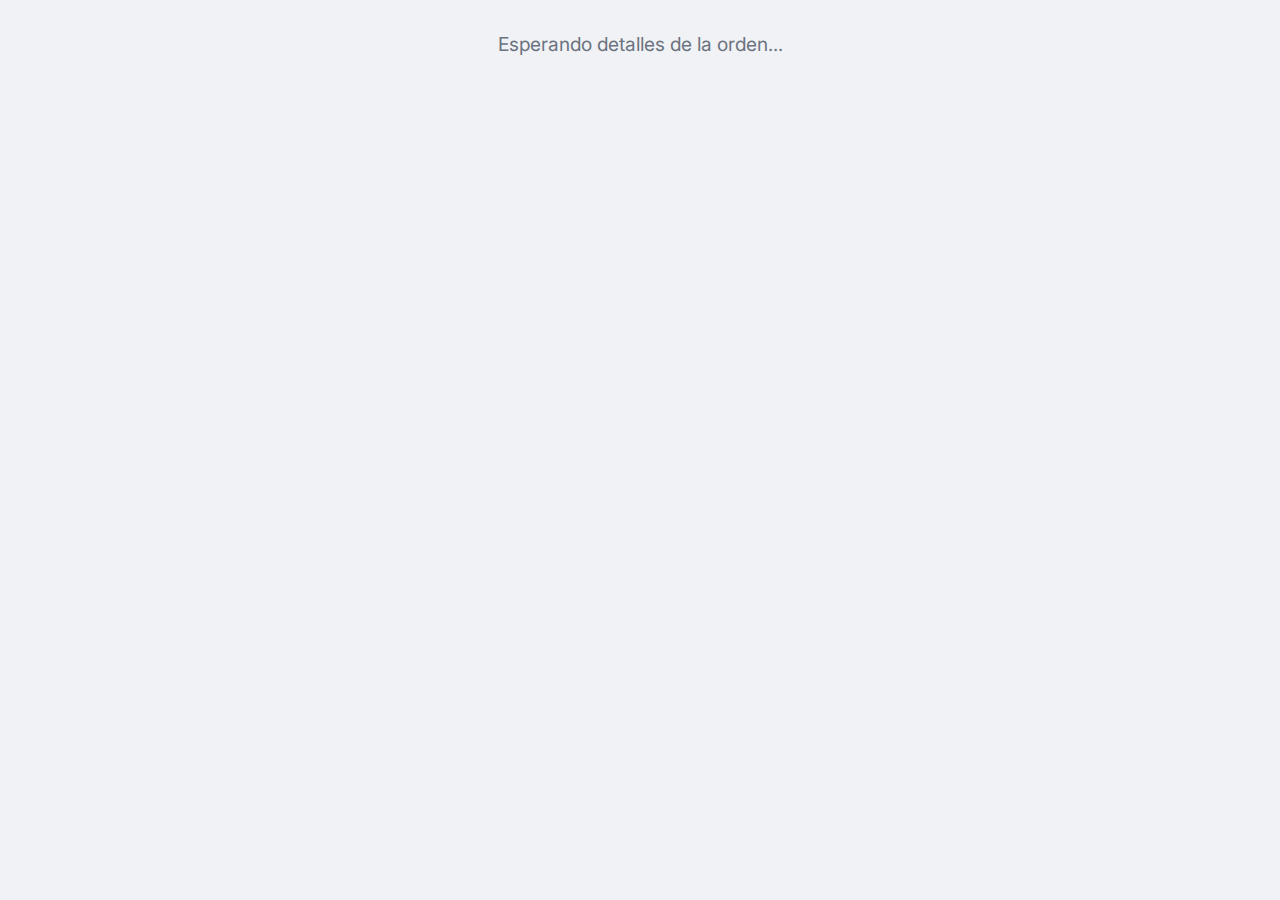
<file: app/views/detalle_orden.html>
<!DOCTYPE html>
<html lang="es">

<head>
    <meta charset="UTF-8">
    <meta name="viewport" content="width=device-width, initial-scale=1.0">
    <title>Detalle de la Orden</title>
    <style>
        @import url('https://fonts.googleapis.com/css2?family=Inter:ital,opsz,wght@0,14..32,100..900;1,14..32,100..900&family=Montserrat:ital,wght@0,100..900;1,100..900&display=swap');

        * {
            font-family: "Inter", serif;
            box-sizing: border-box;
        }

        body {
            background-color: #f0f2f5;
            margin: 0;
            padding: 0;
        }

        .modal {
            margin: 2rem auto;
            padding: 2.5rem;
            z-index: 1;
            position: relative;
            background-color: white;
            border-radius: 20px;
            box-shadow: 0 10px 25px -5px rgba(0, 0, 0, 0.1), 0 10px 10px -5px rgba(0, 0, 0, 0.04);
            max-width: 1000px;
        }

        .modal-title {
            font-size: 28px;
            font-weight: 600;
            margin-bottom: 24px;
            text-align: center;
        }

        .card {
            padding: 24px;
            background-color: white;
            border: 1px solid #D9D9D9;
            border-radius: 8px;
            box-shadow: 2px 7px 11px 1px rgba(0, 0, 0, 0.2);
        }

        .card-title {
            font-size: 20px;
            font-weight: 600;
            margin-bottom: 16px;
        }

        .order-date {
            font-size: 14px;
            font-weight: 500;
            color: #8E8E8E;
        }

        .modal-header {
            margin-bottom: 2.5rem;
            display: flex;
            justify-content: space-between;
            align-items: flex-start;
            flex-wrap: wrap;
            gap: 1rem;
        }

        .order h1 {
            font-size: 22px;
            font-weight: 700;
            margin: 0;
        }

        .order-status {
            display: flex;
            gap: 16px;
            align-items: center;
            flex-shrink: 0;
        }

        .order-grid {
            display: grid;
            grid-template-columns: repeat(auto-fit, minmax(320px, 1fr));
            gap: 2.5rem;
        }

        .grid-left {
            display: flex;
            flex-direction: column;
            gap: 2.5rem;
        }

        .success-pill,
        .warning-pill,
        .info-pill {
            color: black;
            padding: 8px 16px;
            border-radius: 16px;
            display: inline-flex;
            align-items: center;
            gap: 8px;
            font-weight: 500;
        }

        .success-pill {
            background-color: #C0FFBF;
        }

        .warning-pill {
            background-color: #FFF5BF;
        }

        .info-pill {
            background-color: #bfdeff;
        }

        .icon {
            display: block;
            height: 20px;
            width: 20px;
        }

        .card-item {
            display: flex;
            justify-content: space-between;
            padding: 12px 0;
        }

        .card-body>.card-item:not(:last-child) {
            border-bottom: 1px solid #e5e7eb;
        }

        .detail b {
            font-weight: 600;
        }

        .information-item {
            display: flex;
            justify-content: space-between;
            padding: 8px 0;
        }

        .information-item p {
            color: #6b7280;
            text-align: right;
            margin: 0;
        }

        .information-item b {
            font-weight: 600;
        }

        #loading-message {
            text-align: center;
            padding: 2rem;
            font-size: 1.2rem;
            color: #6b7280;
        }
    </style>
</head>

<body>
    <div id="order-details-container">
        <div id="loading-message">Esperando detalles de la orden...</div>
    </div>

    <script>
        window.addEventListener('message', (event) => {
            const orden = event.data;
            if (!orden || !orden.id) {
                document.getElementById('loading-message').textContent = 'No se pudo cargar la información de la orden.';
                return;
            }

            const loadingMessage = document.getElementById('loading-message');
            if (loadingMessage) loadingMessage.style.display = 'none';

            const container = document.getElementById('order-details-container');
            container.innerHTML = '';

            // --- Build UI ---

            let estadoPillHTML = '';
            const checkIcon = `<svg class="icon" viewBox="0 0 24 24" fill="none" xmlns="http://www.w3.org/2000/svg"><path d="M10.5858 13.4142L7.75735 10.5858L6.34314 12L10.5858 16.2426L17.6568 9.17157L16.2426 7.75735L10.5858 13.4142Z" fill="currentColor"></path><path fill-rule="evenodd" clip-rule="evenodd" d="M1 12C1 5.92487 5.92487 1 12 1C18.0751 1 23 5.92487 23 12C23 18.0751 18.0751 23 12 23C5.92487 23 1 18.0751 1 12ZM3 12C3 7.02944 7.02944 3 12 3C16.9706 3 21 7.02944 21 12C21 16.9706 16.9706 21 12 21C7.02944 21 3 16.9706 3 12Z" fill="currentColor"></path></svg>`;
            const clockIcon = `<svg class="icon" viewBox="0 0 24 24" fill="none" xmlns="http://www.w3.org/2000/svg"><path d="M12 7V12H17" stroke="currentColor" stroke-width="2" stroke-linecap="round" stroke-linejoin="round"></path><path d="M22 12C22 17.5228 17.5228 22 12 22C6.47715 22 2 17.5228 2 12C2 6.47715 6.47715 2 12 2C17.5228 2 22 6.47715 22 12Z" stroke="currentColor" stroke-width="2"></path></svg>`;
            const shippingIcon = `<svg class="icon" viewBox="0 0 24 24" fill="none" xmlns="http://www.w3.org/2000/svg"><path d="M20 8H17.45A2.99 2.99 0 0 0 14.52 5H9.48A2.99 2.99 0 0 0 6.55 8H4L3 14H6V17C6 17.55 6.45 18 7 18H8C8.55 18 9 17.55 9 17V14H15V17C15 17.55 15.45 18 16 18H17C17.55 18 18 17.55 18 17V14H21L20 8Z" stroke="currentColor" stroke-width="2" stroke-miterlimit="10" stroke-linecap="round" stroke-linejoin="round"/><circle cx="7.5" cy="20.5" r="1.5" stroke="currentColor" stroke-width="2"/><circle cx="16.5" cy="20.5" r="1.5" stroke="currentColor" stroke-width="2"/></svg>`;

            if (orden.estado === 'Entregado') {
                estadoPillHTML = `<div class="success-pill"><span>${checkIcon}</span>Pagado</div>`;
            } else if (orden.estado === 'Procesando') {
                estadoPillHTML = `<div class="warning-pill"><span>${clockIcon}</span>En Preparación</div>`;
            } else if (orden.estado === 'Enviado') {
                estadoPillHTML = `<div class="info-pill"><span>${shippingIcon}</span>Enviado</div>`;
            }

            const itemsHTML = orden.items.map(item =>
                `<div class="card-item"><span>${item.nombre} (x${item.cantidad})</span> <span>${(item.precio * item.cantidad).toLocaleString('es-CL', { style: 'currency', currency: 'CLP' })}</span></div>`
            ).join('');

            const totalItems = orden.items.reduce((acc, item) => acc + item.cantidad, 0);
            const totalFormateado = orden.total.toLocaleString('es-CL', { style: 'currency', currency: 'CLP' });

            const modalHTML = `
                <div class="modal">
                    <div class="modal-title">Detalle de Orden</div>
                    <div class="modal-header">
                        <div class="order">
                            <h1>Orden #${orden.id}</h1>
                            <p class="order-date">${new Date(orden.fecha).toLocaleDateString('es-ES', { year: 'numeric', month: 'long', day: 'numeric' })}</p>
                        </div>
                        <div class="order-status">${estadoPillHTML}</div>
                    </div>
                    <div class="order-grid">
                        <div class="grid-left">
                            <div class="card">
                                <div class="card-title">Detalle Items</div>
                                <div class="card-body">${itemsHTML}</div>
                            </div>
                            <div class="card">
                                <div class="card-title">Detalle de Pago</div>
                                <div class="card-body">
                                    <div class="card-item detail"><b>Subtotal</b><span>${totalItems} Item(s)</span></div>
                                    <div class="card-item detail"><b>Tax</b><span>$0.00</span></div>
                                    <div class="card-item detail"><b>Total</b><span style="font-weight: 700;">${totalFormateado}</span></div>
                                </div>
                            </div>
                        </div>
                        <div class="grid-right">
                            <div class="card">
                                <div class="contact-information">
                                    <b style="padding-bottom: 8px; display: block;">INFORMACIÓN CONTACTO</b>
                                    <div class="information-item">
                                        <b>Nombre</b>
                                        <p>${orden.cliente}</p>
                                    </div>
                                    <div class="information-item">
                                        <b>Email</b>
                                        <p>${orden.contactDetails.email}</p>
                                    </div>
                                    <div class="information-item">
                                        <b>Teléfono</b>
                                        <p>${orden.contactDetails.telefono}</p>
                                    </div>
                                    <div class="information-item">
                                        <b>Número documento</b>
                                        <p>${orden.contactDetails.documento}</p>
                                    </div>
                                    <b style="padding-bottom: 8px; display: block; margin-top: 24px;">DATOS DE ENVÍO</b>
                                    <div class="information-item">
                                        <b>Ciudad</b>
                                        <p>${orden.shippingDetails.ciudad}</p>
                                    </div>
                                    <div class="information-item">
                                        <b>Calle</b>
                                        <p>${orden.shippingDetails.calle}</p>
                                    </div>
                                    <div class="information-item">
                                        <b>Código Postal</b>
                                        <p>${orden.shippingDetails.codigoPostal}</p>
                                    </div>
                                </div>
                            </div>
                        </div>
                    </div>
                </div>
            `;

            container.innerHTML = modalHTML;
        });
    </script>
</body>

</html>
</file>
<file: coverage/prettify.css>
.pln{color:#000}@media screen{.str{color:#080}.kwd{color:#008}.com{color:#800}.typ{color:#606}.lit{color:#066}.pun,.opn,.clo{color:#660}.tag{color:#008}.atn{color:#606}.atv{color:#080}.dec,.var{color:#606}.fun{color:red}}@media print,projection{.str{color:#060}.kwd{color:#006;font-weight:bold}.com{color:#600;font-style:italic}.typ{color:#404;font-weight:bold}.lit{color:#044}.pun,.opn,.clo{color:#440}.tag{color:#006;font-weight:bold}.atn{color:#404}.atv{color:#060}}pre.prettyprint{padding:2px;border:1px solid #888}ol.linenums{margin-top:0;margin-bottom:0}li.L0,li.L1,li.L2,li.L3,li.L5,li.L6,li.L7,li.L8{list-style-type:none}li.L1,li.L3,li.L5,li.L7,li.L9{background:#eee}
</file>
<file: coverage/base.css>
body, html {
  margin:0; padding: 0;
  height: 100%;
}
body {
    font-family: Helvetica Neue, Helvetica, Arial;
    font-size: 14px;
    color:#333;
}
.small { font-size: 12px; }
*, *:after, *:before {
  -webkit-box-sizing:border-box;
     -moz-box-sizing:border-box;
          box-sizing:border-box;
  }
h1 { font-size: 20px; margin: 0;}
h2 { font-size: 14px; }
pre {
    font: 12px/1.4 Consolas, "Liberation Mono", Menlo, Courier, monospace;
    margin: 0;
    padding: 0;
    -moz-tab-size: 2;
    -o-tab-size:  2;
    tab-size: 2;
}
a { color:#0074D9; text-decoration:none; }
a:hover { text-decoration:underline; }
.strong { font-weight: bold; }
.space-top1 { padding: 10px 0 0 0; }
.pad2y { padding: 20px 0; }
.pad1y { padding: 10px 0; }
.pad2x { padding: 0 20px; }
.pad2 { padding: 20px; }
.pad1 { padding: 10px; }
.space-left2 { padding-left:55px; }
.space-right2 { padding-right:20px; }
.center { text-align:center; }
.clearfix { display:block; }
.clearfix:after {
  content:'';
  display:block;
  height:0;
  clear:both;
  visibility:hidden;
  }
.fl { float: left; }
@media only screen and (max-width:640px) {
  .col3 { width:100%; max-width:100%; }
  .hide-mobile { display:none!important; }
}

.quiet {
  color: #7f7f7f;
  color: rgba(0,0,0,0.5);
}
.quiet a { opacity: 0.7; }

.fraction {
  font-family: Consolas, 'Liberation Mono', Menlo, Courier, monospace;
  font-size: 10px;
  color: #555;
  background: #E8E8E8;
  padding: 4px 5px;
  border-radius: 3px;
  vertical-align: middle;
}

div.path a:link, div.path a:visited { color: #333; }
table.coverage {
  border-collapse: collapse;
  margin: 10px 0 0 0;
  padding: 0;
}

table.coverage td {
  margin: 0;
  padding: 0;
  vertical-align: top;
}
table.coverage td.line-count {
    text-align: right;
    padding: 0 5px 0 20px;
}
table.coverage td.line-coverage {
    text-align: right;
    padding-right: 10px;
    min-width:20px;
}

table.coverage td span.cline-any {
    display: inline-block;
    padding: 0 5px;
    width: 100%;
}
.missing-if-branch {
    display: inline-block;
    margin-right: 5px;
    border-radius: 3px;
    position: relative;
    padding: 0 4px;
    background: #333;
    color: yellow;
}

.skip-if-branch {
    display: none;
    margin-right: 10px;
    position: relative;
    padding: 0 4px;
    background: #ccc;
    color: white;
}
.missing-if-branch .typ, .skip-if-branch .typ {
    color: inherit !important;
}
.coverage-summary {
  border-collapse: collapse;
  width: 100%;
}
.coverage-summary tr { border-bottom: 1px solid #bbb; }
.keyline-all { border: 1px solid #ddd; }
.coverage-summary td, .coverage-summary th { padding: 10px; }
.coverage-summary tbody { border: 1px solid #bbb; }
.coverage-summary td { border-right: 1px solid #bbb; }
.coverage-summary td:last-child { border-right: none; }
.coverage-summary th {
  text-align: left;
  font-weight: normal;
  white-space: nowrap;
}
.coverage-summary th.file { border-right: none !important; }
.coverage-summary th.pct { }
.coverage-summary th.pic,
.coverage-summary th.abs,
.coverage-summary td.pct,
.coverage-summary td.abs { text-align: right; }
.coverage-summary td.file { white-space: nowrap;  }
.coverage-summary td.pic { min-width: 120px !important;  }
.coverage-summary tfoot td { }

.coverage-summary .sorter {
    height: 10px;
    width: 7px;
    display: inline-block;
    margin-left: 0.5em;
    background: url(sort-arrow-sprite.png) no-repeat scroll 0 0 transparent;
}
.coverage-summary .sorted .sorter {
    background-position: 0 -20px;
}
.coverage-summary .sorted-desc .sorter {
    background-position: 0 -10px;
}
.status-line {  height: 10px; }
/* yellow */
.cbranch-no { background: yellow !important; color: #111; }
/* dark red */
.red.solid, .status-line.low, .low .cover-fill { background:#C21F39 }
.low .chart { border:1px solid #C21F39 }
.highlighted,
.highlighted .cstat-no, .highlighted .fstat-no, .highlighted .cbranch-no{
  background: #C21F39 !important;
}
/* medium red */
.cstat-no, .fstat-no, .cbranch-no, .cbranch-no { background:#F6C6CE }
/* light red */
.low, .cline-no { background:#FCE1E5 }
/* light green */
.high, .cline-yes { background:rgb(230,245,208) }
/* medium green */
.cstat-yes { background:rgb(161,215,106) }
/* dark green */
.status-line.high, .high .cover-fill { background:rgb(77,146,33) }
.high .chart { border:1px solid rgb(77,146,33) }
/* dark yellow (gold) */
.status-line.medium, .medium .cover-fill { background: #f9cd0b; }
.medium .chart { border:1px solid #f9cd0b; }
/* light yellow */
.medium { background: #fff4c2; }

.cstat-skip { background: #ddd; color: #111; }
.fstat-skip { background: #ddd; color: #111 !important; }
.cbranch-skip { background: #ddd !important; color: #111; }

span.cline-neutral { background: #eaeaea; }

.coverage-summary td.empty {
    opacity: .5;
    padding-top: 4px;
    padding-bottom: 4px;
    line-height: 1;
    color: #888;
}

.cover-fill, .cover-empty {
  display:inline-block;
  height: 12px;
}
.chart {
  line-height: 0;
}
.cover-empty {
    background: white;
}
.cover-full {
    border-right: none !important;
}
pre.prettyprint {
    border: none !important;
    padding: 0 !important;
    margin: 0 !important;
}
.com { color: #999 !important; }
.ignore-none { color: #999; font-weight: normal; }

.wrapper {
  min-height: 100%;
  height: auto !important;
  height: 100%;
  margin: 0 auto -48px;
}
.footer, .push {
  height: 48px;
}
</file>
